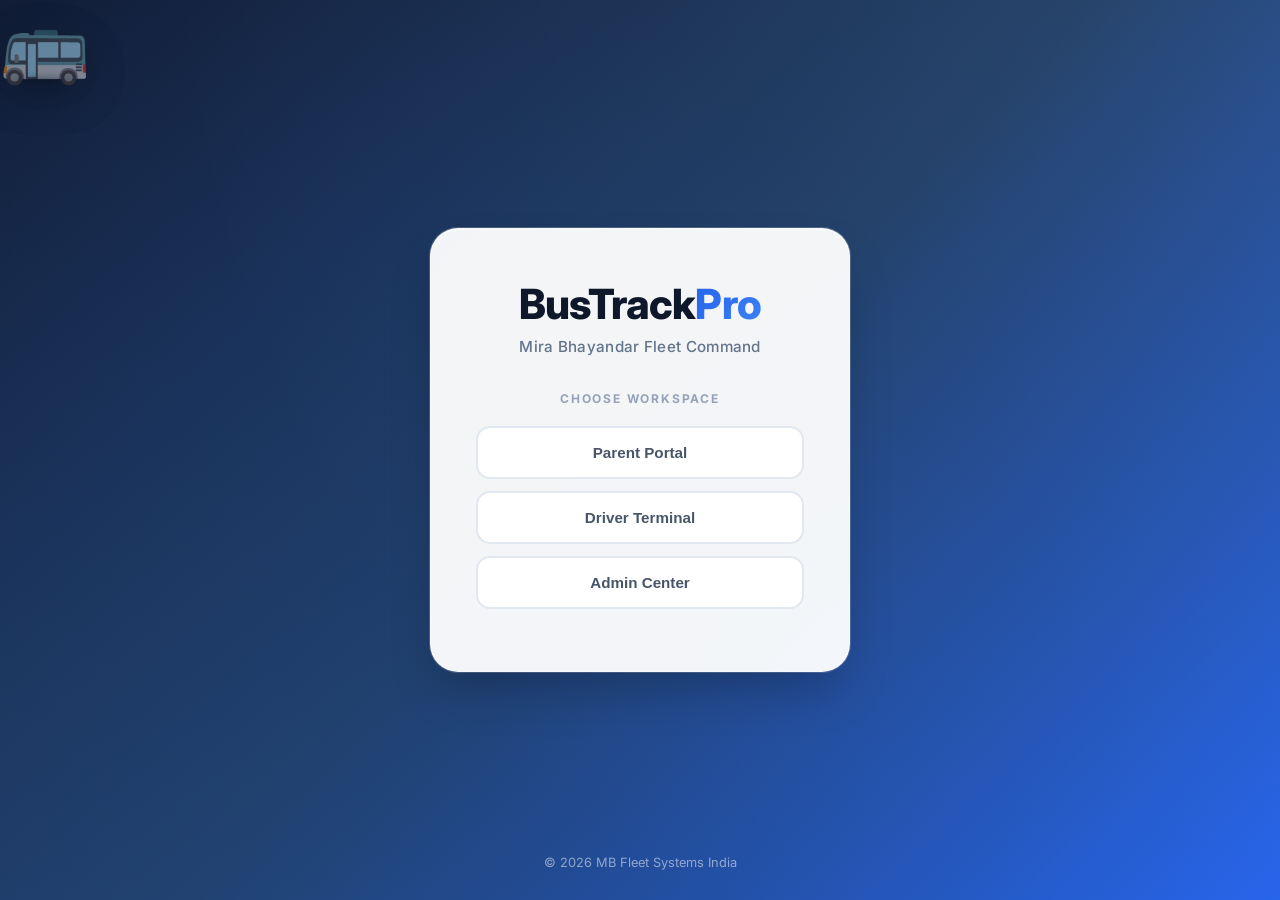
<file: index.html>
<!DOCTYPE html>
<html lang="en">
<head>
    <meta charset="UTF-8">
    <meta name="viewport" content="width=device-width, initial-scale=1.0, maximum-scale=1.0, user-scalable=no">
    <meta name="mobile-web-app-capable" content="yes">
    <meta name="apple-mobile-web-app-capable" content="yes">
    <meta name="apple-mobile-web-app-status-bar-style" content="black-translucent">
    <title>BusTrack MB Pro | Fleet Dashboard</title>
    <link href="https://fonts.googleapis.com/css2?family=Inter:wght@400;600;700;800&display=swap" rel="stylesheet">
    <link rel="stylesheet" type="text/css" href="https://api.tomtom.com/maps-sdk-for-web/cdn/6.x/6.25.0/maps/maps.css"/>
    <script src="https://api.tomtom.com/maps-sdk-for-web/cdn/6.x/6.25.0/maps/maps-web.min.js"></script>
    <script src="https://api.tomtom.com/maps-sdk-for-web/cdn/6.x/6.25.0/services/services-web.min.js"></script>
    <link rel="stylesheet" href="./style.css?v=101">
    <script src="./script.js?v=101" defer></script>
</head>
<body>
    <!-- Toast Notification -->
    <div id="toast" class="toast-ui" style="display:none;"></div>
    
    <!-- Custom Confirmation Modal -->
    <div id="confirm-modal" class="modal-overlay">
        <div class="modal-content">
            <div class="modal-icon">⚠️</div>
            <h3 class="modal-title">Confirm Reset</h3>
            <p class="modal-message" id="modal-message">Are you sure you want to reset this bus?</p>
            <div class="modal-actions">
                <button class="modal-btn modal-btn-cancel" onclick="closeConfirmModal()">Cancel</button>
                <button class="modal-btn modal-btn-confirm" onclick="executeReset()">Reset</button>
            </div>
        </div>
    </div>

    <div id="login-screen" class="login-page">
        <!-- Realistic Bus Animation - Behind Portal -->
        <div class="bus-track">
            <div class="school-bus">🚌</div>
            <div class="school-bus">🚌</div>
        </div>
        
        <div class="login-card-v3">
            <h1 class="brand-v3">BusTrack<span>Pro</span></h1>
            <p class="brand-sub-v3">Mira Bhayandar Fleet Command</p>
            
            <div id="role-badge" class="role-badge hidden">
            </div>
            
            <div id="role-selection-v3">
                <p class="section-tag">Choose Workspace</p>
                <div class="role-grid">
                    <button class="role-pills-v3" onclick="selectRole('parent')">Parent Portal</button>
                    <button class="role-pills-v3" onclick="selectRole('driver')">Driver Terminal</button>
                    <button class="role-pills-v3" onclick="selectRole('admin')">Admin Center</button>
                </div>
            </div>

            <div id="auth-form-v3" style="display:none;">
                <input type="text" id="username" class="modern-input-v3" placeholder="Enter ID" onkeyup="if(event.key==='Enter') processLogin()">
                <div class="password-container-v3">
                    <input type="password" id="password" class="modern-input-v3" placeholder="Password" onkeyup="if(event.key==='Enter') processLogin()">
                    <span id="password-toggle" class="password-toggle-v3" onclick="togglePasswordVisibility()">👁️</span>
                </div>
                <button class="btn-primary-v3" onclick="processLogin()">Secure Log In</button>
                <button class="btn-back-link" onclick="resetLogin()">Change Role</button>
            </div>
        </div>
        <div class="legal-foot">© 2026 MB Fleet Systems India</div>
    </div>

    <div id="app-container" style="display:none;">
        <nav class="pro-navbar">
            <div class="pro-brand">
                <div class="brand-icon">🚌</div>
                <div>
                    <div class="brand-name">BusTrack Pro</div>
                    <div class="brand-subtitle">Fleet Command Center</div>
                </div>
                <span id="role-label" class="badge-v3"></span>
            </div>
            <div class="nav-stats">
                <div class="stat-pill">
                    <span class="stat-value">6</span>
                    <span class="stat-label">Total Buses</span>
                </div>
                <div class="stat-pill active">
                    <span class="stat-value" id="active-buses-count">0</span>
                    <span class="stat-label">Active</span>
                </div>
            </div>
            <div class="nav-btn-group">
                <div id="sync-status" class="sync-status-indicator" style="display:none;">
                    <span class="sync-dot"></span>
                    <span class="sync-text">Sync Paused</span>
                </div>
                <button onclick="changeRole()" class="nav-btn-v3">🔄 Switch</button>
                <button onclick="logout()" class="nav-btn-v3 nav-btn-red">Logout</button>
            </div>
        </nav>

        <div class="dashboard-wrapper">
            <aside class="pro-sidebar">
                <div class="resize-handle" id="sidebar-resize"></div>
                <div class="sidebar-group">
                    <p class="sidebar-tag">FLEET LIST</p>
                    <div class="fleet-list">
                        <div class="fleet-item">
                            <div class="chip active" onclick="changeBus('bus01')">B-01</div>
                            <button class="btn-reset-bus" onclick="event.stopPropagation(); resetBus('bus01')" title="Reset Bus B-01">↺</button>
                        </div>
                        <div class="fleet-item">
                            <div class="chip" onclick="changeBus('bus02')">B-02</div>
                            <button class="btn-reset-bus" onclick="event.stopPropagation(); resetBus('bus02')" title="Reset Bus B-02">↺</button>
                        </div>
                        <div class="fleet-item">
                            <div class="chip" onclick="changeBus('bus03')">B-03</div>
                            <button class="btn-reset-bus" onclick="event.stopPropagation(); resetBus('bus03')" title="Reset Bus B-03">↺</button>
                        </div>
                        <div class="fleet-item">
                            <div class="chip" onclick="changeBus('bus04')">B-04</div>
                            <button class="btn-reset-bus" onclick="event.stopPropagation(); resetBus('bus04')" title="Reset Bus B-04">↺</button>
                        </div>
                        <div class="fleet-item">
                            <div class="chip" onclick="changeBus('bus05')">B-05</div>
                            <button class="btn-reset-bus" onclick="event.stopPropagation(); resetBus('bus05')" title="Reset Bus B-05">↺</button>
                        </div>
                        <div class="fleet-item">
                            <div class="chip" onclick="changeBus('bus06')">B-06</div>
                            <button class="btn-reset-bus" onclick="event.stopPropagation(); resetBus('bus06')" title="Reset Bus B-06">↺</button>
                        </div>
                    </div>
                </div>

                <hr class="sidebar-hr">

                <div id="driver-portal" class="sidebar-card-v3" style="display:none;">
                    <div class="card-header">
                        <p class="sidebar-tag">Trip Configuration</p>
                        <div class="status-indicator live">● LIVE</div>
                    </div>
                    
                    <div class="input-group">
                        <label class="input-label">Current Location</label>
                        <input type="text" id="search-src" class="side-input-v3" placeholder="Search location..." autocomplete="off" onchange="searchAndMove('current')">
                    </div>
                    
                    <!-- GPS Location Button -->
                    <button class="btn-gps-location" onclick="getUserLocation()" title="Use My Current Location">
                        <span class="gps-icon">📍</span>
                        <span class="gps-text">Use My Location</span>
                    </button>
                    
                    <div class="input-group">
                        <label class="input-label">Destination</label>
                        <input type="text" id="search-dest" class="side-input-v3" placeholder="Search destination..." autocomplete="off" onchange="searchAndMove('destination')">
                    </div>
                    
                    <div id="driver-eta-box" class="eta-hero-card" style="display:none;">
                        <div class="eta-label">Estimated Arrival</div>
                        <div class="eta-value">
                            <span id="d-eta-text">--</span>
                            <span class="eta-unit">mins</span>
                        </div>
                        <div class="eta-bus-id">Bus <span id="d-bus-id"></span></div>
                    </div>
                    
                    <button class="btn-publish-v3 btn-primary-gradient" onclick="publishTrip()">
                        <span class="btn-icon">🚀</span>
                        <span class="btn-text">PUBLISH TRACKING</span>
                    </button>
                </div>

                <div id="monitor-portal" style="display:none;">
                    <div class="glass-monitor-card">
                        <div class="monitor-header">
                            <div class="monitor-title">
                                <span class="monitor-icon">🚌</span>
                                <div>
                                    <div id="m-bus-id" class="m-title">VEHICLE: BUS 01</div>
                                    <div class="monitor-subtitle">Live Tracking Active</div>
                                </div>
                            </div>
                            <div class="status-badge live">● LIVE</div>
                        </div>
                        
                        <div class="route-info">
                            <div class="route-point from">
                                <div class="point-marker blue"></div>
                                <div class="point-details">
                                    <div class="point-label">From</div>
                                    <div id="m-from" class="point-value">--</div>
                                </div>
                            </div>
                            <div class="route-line"></div>
                            <div class="route-point to">
                                <div class="point-marker red"></div>
                                <div class="point-details">
                                    <div class="point-label">To</div>
                                    <div id="m-to" class="point-value">--</div>
                                </div>
                            </div>
                        </div>
                        
                        <div class="eta-section">
                            <div class="eta-display">
                                <span id="m-eta">--</span>
                                <small>minutes remaining</small>
                            </div>
                            <div class="eta-progress">
                                <div class="progress-bar">
                                    <div id="m-progress" class="progress-fill" style="width: 0%"></div>
                                    <span id="m-bus-icon" class="bus-icon-animated">🚌</span>
                                </div>
                            </div>
                        </div>
                    </div>
                </div>
            </aside>

            <main class="pro-map-view">
                <div class="map-overlay-controls">
                    <button class="map-control-btn" onclick="mapZoomIn()" title="Zoom In">+</button>
                    <button class="map-control-btn" onclick="mapZoomOut()" title="Zoom Out">-</button>
                    <button class="map-control-btn" onclick="mapFitAll()" title="Fit Route">⊡</button>
                </div>
                <div id="map"></div>
                <div class="map-legend">
                    <div class="legend-item">
                        <div class="legend-dot blue"></div>
                        <span>Start Point</span>
                    </div>
                    <div class="legend-item">
                        <div class="legend-dot red"></div>
                        <span>Destination</span>
                    </div>
                    <div class="legend-item">
                        <div class="legend-line"></div>
                        <span>Route Path</span>
                    </div>
                </div>
            </main>
        </div>
    </div>

    <!-- Custom Alert -->
    <div id="custom-alert" class="custom-alert hidden">
        <div class="custom-alert-box">
            <div class="alert-header">
                BusTrack Pro
            </div>
            <div id="custom-alert-message" class="alert-message">
            </div>
            <button class="alert-btn" onclick="closeCustomAlert()">
                OK
            </button>
        </div>
    </div>
</body>
</html>
</file>
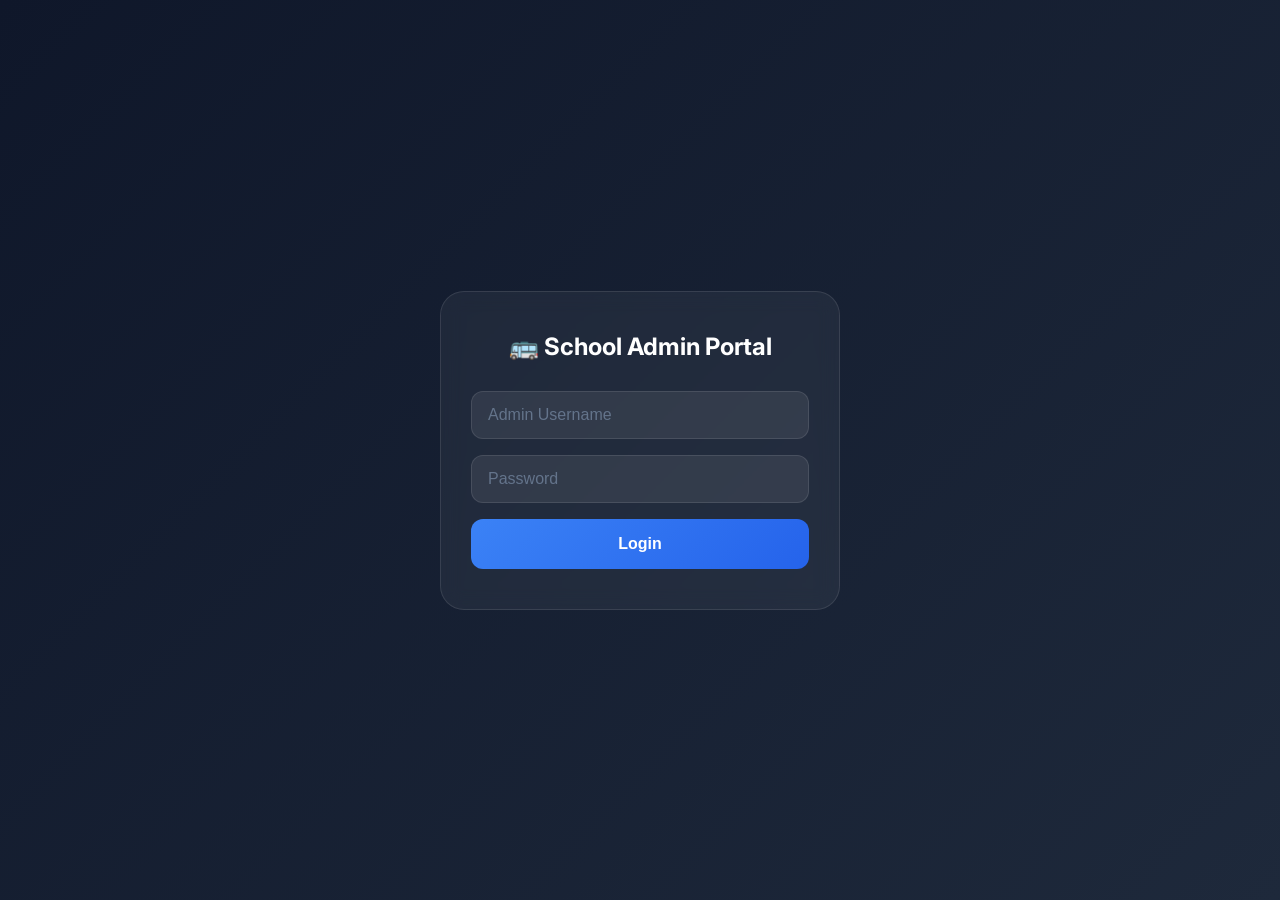
<file: admin.html>
<!DOCTYPE html>
<html lang="en">
<head>
    <meta charset="UTF-8">
    <meta name="viewport" content="width=device-width, initial-scale=1.0">
    <title>Admin Portal - BusTrack MB</title>
    <link href="https://fonts.googleapis.com/css2?family=Inter:wght@400;600;700;800&display=swap" rel="stylesheet">
    <link rel="stylesheet" href="style.css">
    <style>
        .admin-login-container {
            min-height: 100vh;
            display: flex;
            align-items: center;
            justify-content: center;
            background: linear-gradient(135deg, #0f172a 0%, #1e293b 100%);
        }
        
        .admin-login-card {
            background: rgba(255, 255, 255, 0.05);
            backdrop-filter: blur(10px);
            border: 1px solid rgba(255, 255, 255, 0.1);
            border-radius: 24px;
            padding: 40px 30px;
            width: 100%;
            max-width: 400px;
        }
        
        .admin-login-card h2 {
            color: white;
            text-align: center;
            margin-bottom: 30px;
        }
        
        .admin-input {
            width: 100%;
            padding: 14px 16px;
            background: rgba(255, 255, 255, 0.08);
            border: 1px solid rgba(255, 255, 255, 0.1);
            border-radius: 12px;
            color: white;
            font-size: 16px;
            margin-bottom: 16px;
            box-sizing: border-box;
        }
        
        .admin-input::placeholder {
            color: #64748b;
        }
        
        .admin-btn {
            width: 100%;
            padding: 16px;
            background: linear-gradient(135deg, #3b82f6 0%, #2563eb 100%);
            border: none;
            border-radius: 12px;
            color: white;
            font-size: 16px;
            font-weight: 700;
            cursor: pointer;
            transition: all 0.3s;
        }
        
        .admin-btn:hover {
            transform: translateY(-2px);
            box-shadow: 0 10px 25px rgba(59, 130, 246, 0.4);
        }
        
        .admin-dashboard {
            display: none;
            padding: 20px;
            background: #f1f5f9;
            min-height: 100vh;
        }
        
        .admin-header {
            background: linear-gradient(135deg, #3b82f6 0%, #2563eb 100%);
            color: white;
            padding: 20px;
            border-radius: 16px;
            margin-bottom: 20px;
        }
        
        .fleet-table {
            width: 100%;
            background: white;
            border-radius: 16px;
            overflow: hidden;
            box-shadow: 0 4px 20px rgba(0,0,0,0.1);
        }
        
        .fleet-table table {
            width: 100%;
            border-collapse: collapse;
        }
        
        .fleet-table th {
            background: #f8fafc;
            padding: 16px;
            text-align: left;
            font-weight: 700;
            color: #0f172a;
        }
        
        .fleet-table td {
            padding: 16px;
            border-top: 1px solid #e2e8f0;
        }
        
        .status-active {
            color: #10b981;
            font-weight: 700;
        }
        
        .status-inactive {
            color: #ef4444;
            font-weight: 700;
        }
    </style>
</head>
<body>
    <!-- Login Screen -->
    <div class="admin-login-container" id="admin-login">
        <div class="admin-login-card">
            <h2>🚌 School Admin Portal</h2>
            <input type="text" id="aUser" class="admin-input" placeholder="Admin Username">
            <input type="password" id="aPass" class="admin-input" placeholder="Password" onkeypress="if(event.key==='Enter') adminLogin()">
            <button class="admin-btn" onclick="adminLogin()">Login</button>
        </div>
    </div>

    <!-- Dashboard -->
    <div class="admin-dashboard" id="admin-panel">
        <div class="admin-header">
            <h2>🎯 Fleet Management Dashboard</h2>
            <p>Monitor all buses in real-time</p>
        </div>
        
        <div class="fleet-table">
            <table>
                <thead>
                    <tr>
                        <th>Bus ID</th>
                        <th>Driver</th>
                        <th>Status</th>
                        <th>Route</th>
                        <th>ETA</th>
                    </tr>
                </thead>
                <tbody id="fleet-status">
                    <tr>
                        <td><strong>B-01</strong></td>
                        <td>John Smith</td>
                        <td><span class="status-active">● Active</span></td>
                        <td>Route A</td>
                        <td>12 mins</td>
                    </tr>
                    <tr>
                        <td><strong>B-02</strong></td>
                        <td>Sarah Johnson</td>
                        <td><span class="status-active">● Active</span></td>
                        <td>Route B</td>
                        <td>8 mins</td>
                    </tr>
                    <tr>
                        <td><strong>B-03</strong></td>
                        <td>Mike Davis</td>
                        <td><span class="status-inactive">● Inactive</span></td>
                        <td>Route C</td>
                        <td>--</td>
                    </tr>
                </tbody>
            </table>
        </div>
    </div>

    <script>
        function adminLogin() {
            const username = document.getElementById('aUser').value;
            const password = document.getElementById('aPass').value;
            
            if (username === "admin" && password === "schooladmin789") {
                document.getElementById('admin-login').style.display = "none";
                document.getElementById('admin-panel').style.display = "block";
            } else {
                alert("Access Denied: Invalid Credentials");
            }
        }
    </script>
    <!-- Load shared script -->
    <script src="script.js"></script>
</body>
</html>
</file>
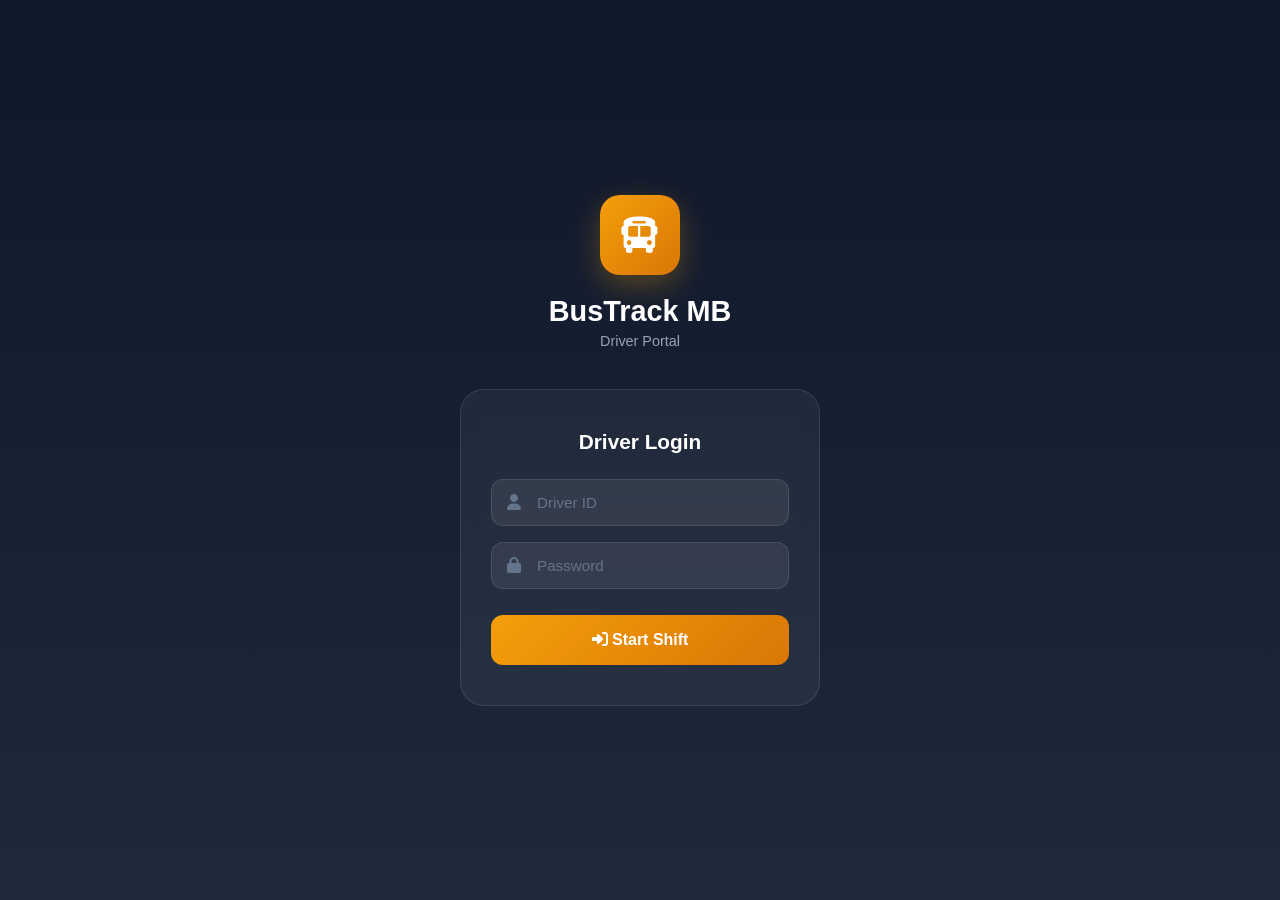
<file: driver.html>
<!DOCTYPE html>
<html lang="en">
<head>
    <meta charset="UTF-8">
    <meta name="viewport" content="width=device-width, initial-scale=1.0">
    <title>Driver Portal - BusTrack MB</title>
    <link rel="stylesheet" href="style.css">
    <link rel="stylesheet" href="https://cdnjs.cloudflare.com/ajax/libs/font-awesome/6.4.0/css/all.min.css">
    <style>
        /* Driver-specific styles */
        .driver-body {
            background: linear-gradient(180deg, #0f172a 0%, #1e293b 100%);
            min-height: 100vh;
            font-family: 'Inter', sans-serif;
        }

        /* Login Screen */
        .driver-login-container {
            min-height: 100vh;
            display: flex;
            flex-direction: column;
            align-items: center;
            justify-content: center;
            padding: 20px;
        }

        .driver-brand {
            text-align: center;
            margin-bottom: 40px;
        }

        .driver-brand-icon {
            width: 80px;
            height: 80px;
            background: linear-gradient(135deg, #f59e0b 0%, #d97706 100%);
            border-radius: 20px;
            display: flex;
            align-items: center;
            justify-content: center;
            margin: 0 auto 20px;
            box-shadow: 0 10px 30px rgba(245, 158, 11, 0.3);
        }

        .driver-brand-icon i {
            font-size: 36px;
            color: white;
        }

        .driver-brand h1 {
            color: white;
            font-size: 1.8rem;
            font-weight: 800;
            margin: 0;
        }

        .driver-brand p {
            color: #94a3b8;
            font-size: 0.9rem;
            margin-top: 5px;
        }

        .driver-login-card {
            background: rgba(255, 255, 255, 0.05);
            backdrop-filter: blur(10px);
            border: 1px solid rgba(255, 255, 255, 0.1);
            border-radius: 24px;
            padding: 40px 30px;
            width: 100%;
            max-width: 360px;
        }

        .driver-login-card h2 {
            color: white;
            font-size: 1.3rem;
            margin-bottom: 25px;
            text-align: center;
        }

        .driver-input-group {
            position: relative;
            margin-bottom: 16px;
        }

        .driver-input-group i {
            position: absolute;
            left: 16px;
            top: 50%;
            transform: translateY(-50%);
            color: #64748b;
            font-size: 1rem;
        }

        .driver-input {
            width: 100%;
            padding: 14px 14px 14px 45px;
            background: rgba(255, 255, 255, 0.08);
            border: 1px solid rgba(255, 255, 255, 0.1);
            border-radius: 12px;
            color: white;
            font-size: 0.95rem;
            box-sizing: border-box;
            transition: all 0.3s;
        }

        .driver-input::placeholder {
            color: #64748b;
        }

        .driver-input:focus {
            outline: none;
            border-color: #f59e0b;
            background: rgba(255, 255, 255, 0.12);
        }

        .driver-btn {
            width: 100%;
            padding: 16px;
            background: linear-gradient(135deg, #f59e0b 0%, #d97706 100%);
            border: none;
            border-radius: 12px;
            color: white;
            font-size: 1rem;
            font-weight: 700;
            cursor: pointer;
            transition: all 0.3s;
            margin-top: 10px;
        }

        .driver-btn:hover {
            transform: translateY(-2px);
            box-shadow: 0 10px 25px rgba(245, 158, 11, 0.4);
        }

        /* Dashboard */
        .driver-dashboard {
            display: none;
            min-height: 100vh;
        }

        .driver-header {
            background: linear-gradient(135deg, #f59e0b 0%, #d97706 100%);
            padding: 20px;
            position: sticky;
            top: 0;
            z-index: 100;
        }

        .driver-header-top {
            display: flex;
            justify-content: space-between;
            align-items: center;
            margin-bottom: 15px;
        }

        .driver-info {
            display: flex;
            align-items: center;
            gap: 12px;
        }

        .driver-avatar {
            width: 45px;
            height: 45px;
            background: white;
            border-radius: 50%;
            display: flex;
            align-items: center;
            justify-content: center;
        }

        .driver-avatar i {
            font-size: 1.3rem;
            color: #d97706;
        }

        .driver-name {
            color: white;
        }

        .driver-name h3 {
            margin: 0;
            font-size: 1rem;
            font-weight: 700;
        }

        .driver-name span {
            font-size: 0.8rem;
            opacity: 0.9;
        }

        .driver-logout {
            background: rgba(255, 255, 255, 0.2);
            border: none;
            color: white;
            width: 40px;
            height: 40px;
            border-radius: 10px;
            cursor: pointer;
            transition: all 0.3s;
        }

        .driver-logout:hover {
            background: rgba(255, 255, 255, 0.3);
        }

        .bus-info-bar {
            background: rgba(0, 0, 0, 0.2);
            border-radius: 12px;
            padding: 12px 16px;
            display: flex;
            justify-content: space-between;
            align-items: center;
        }

        .bus-info-item {
            display: flex;
            align-items: center;
            gap: 8px;
            color: white;
        }

        .bus-info-item i {
            font-size: 1rem;
        }

        .bus-info-item span {
            font-size: 0.9rem;
            font-weight: 600;
        }

        .status-badge {
            background: #10b981;
            color: white;
            padding: 4px 12px;
            border-radius: 20px;
            font-size: 0.75rem;
            font-weight: 700;
        }

        .status-badge.offline {
            background: #ef4444;
        }

        /* Main Content */
        .driver-content {
            padding: 20px;
        }

        /* Route Card */
        .route-card {
            background: rgba(255, 255, 255, 0.05);
            border: 1px solid rgba(255, 255, 255, 0.1);
            border-radius: 20px;
            padding: 20px;
            margin-bottom: 20px;
        }

        .route-header {
            display: flex;
            justify-content: space-between;
            align-items: center;
            margin-bottom: 15px;
        }

        .route-header h3 {
            color: white;
            margin: 0;
            font-size: 1rem;
            display: flex;
            align-items: center;
            gap: 8px;
        }

        .route-header h3 i {
            color: #f59e0b;
        }

        .route-progress {
            color: #94a3b8;
            font-size: 0.85rem;
        }

        .route-stops {
            display: flex;
            flex-direction: column;
            gap: 0;
        }

        .stop-item {
            display: flex;
            align-items: flex-start;
            gap: 12px;
            padding: 12px 0;
            border-bottom: 1px solid rgba(255, 255, 255, 0.05);
        }

        .stop-item:last-child {
            border-bottom: none;
        }

        .stop-marker {
            width: 24px;
            height: 24px;
            border-radius: 50%;
            display: flex;
            align-items: center;
            justify-content: center;
            flex-shrink: 0;
            margin-top: 2px;
        }

        .stop-marker.completed {
            background: #10b981;
            color: white;
            font-size: 0.7rem;
        }

        .stop-marker.current {
            background: #f59e0b;
            color: white;
            animation: pulse 2s infinite;
        }

        .stop-marker.pending {
            background: rgba(255, 255, 255, 0.1);
            border: 2px solid #475569;
        }

        @keyframes pulse {
            0%, 100% { box-shadow: 0 0 0 0 rgba(245, 158, 11, 0.4); }
            50% { box-shadow: 0 0 0 10px rgba(245, 158, 11, 0); }
        }

        .stop-details {
            flex: 1;
        }

        .stop-name {
            color: white;
            font-weight: 600;
            font-size: 0.95rem;
        }

        .stop-time {
            color: #64748b;
            font-size: 0.8rem;
            margin-top: 2px;
        }

        .stop-item.current .stop-name {
            color: #f59e0b;
        }

        /* Action Buttons */
        .action-grid {
            display: grid;
            grid-template-columns: repeat(2, 1fr);
            gap: 12px;
            margin-bottom: 20px;
        }

        .action-btn {
            background: rgba(255, 255, 255, 0.05);
            border: 1px solid rgba(255, 255, 255, 0.1);
            border-radius: 16px;
            padding: 20px;
            text-align: center;
            cursor: pointer;
            transition: all 0.3s;
        }

        .action-btn:hover {
            background: rgba(255, 255, 255, 0.1);
            transform: translateY(-2px);
        }

        .action-btn i {
            font-size: 1.5rem;
            margin-bottom: 8px;
            display: block;
        }

        .action-btn span {
            color: white;
            font-size: 0.85rem;
            font-weight: 600;
        }

        .action-btn.primary {
            background: linear-gradient(135deg, #10b981 0%, #059669 100%);
            border: none;
        }

        .action-btn.primary:hover {
            box-shadow: 0 10px 25px rgba(16, 185, 129, 0.3);
        }

        .action-btn.danger {
            background: linear-gradient(135deg, #ef4444 0%, #dc2626 100%);
            border: none;
        }

        .action-btn.danger:hover {
            box-shadow: 0 10px 25px rgba(239, 68, 68, 0.3);
        }

        /* Stats Card */
        .stats-card {
            background: rgba(255, 255, 255, 0.05);
            border: 1px solid rgba(255, 255, 255, 0.1);
            border-radius: 20px;
            padding: 20px;
        }

        .stats-header {
            color: #94a3b8;
            font-size: 0.8rem;
            font-weight: 700;
            text-transform: uppercase;
            letter-spacing: 1px;
            margin-bottom: 15px;
        }

        .stats-grid {
            display: grid;
            grid-template-columns: repeat(3, 1fr);
            gap: 15px;
        }

        .stat-item {
            text-align: center;
        }

        .stat-value {
            color: white;
            font-size: 1.5rem;
            font-weight: 800;
        }

        .stat-label {
            color: #64748b;
            font-size: 0.75rem;
            margin-top: 4px;
        }

        /* Toggle Switch */
        .toggle-container {
            display: flex;
            align-items: center;
            justify-content: space-between;
            background: rgba(255, 255, 255, 0.05);
            border: 1px solid rgba(255, 255, 255, 0.1);
            border-radius: 16px;
            padding: 16px 20px;
            margin-bottom: 20px;
        }

        .toggle-label {
            color: white;
            font-weight: 600;
            display: flex;
            align-items: center;
            gap: 10px;
        }

        .toggle-label i {
            color: #f59e0b;
        }

        .toggle-switch {
            position: relative;
            width: 50px;
            height: 26px;
        }

        .toggle-switch input {
            opacity: 0;
            width: 0;
            height: 0;
        }

        .toggle-slider {
            position: absolute;
            cursor: pointer;
            top: 0;
            left: 0;
            right: 0;
            bottom: 0;
            background: #475569;
            transition: 0.3s;
            border-radius: 26px;
        }

        .toggle-slider:before {
            position: absolute;
            content: "";
            height: 20px;
            width: 20px;
            left: 3px;
            bottom: 3px;
            background: white;
            transition: 0.3s;
            border-radius: 50%;
        }

        input:checked + .toggle-slider {
            background: #10b981;
        }

        input:checked + .toggle-slider:before {
            transform: translateX(24px);
        }
    </style>
</head>
<body class="driver-body">
    <!-- Login Screen -->
    <div class="driver-login-container" id="driver-login">
        <div class="driver-brand">
            <div class="driver-brand-icon">
                <i class="fas fa-bus"></i>
            </div>
            <h1>BusTrack MB</h1>
            <p>Driver Portal</p>
        </div>

        <div class="driver-login-card">
            <h2>Driver Login</h2>
            <div class="driver-input-group">
                <i class="fas fa-user"></i>
                <input type="text" class="driver-input" id="dUser" placeholder="Driver ID">
            </div>
            <div class="driver-input-group">
                <i class="fas fa-lock"></i>
                <input type="password" class="driver-input" id="dPass" placeholder="Password">
            </div>
            <button class="driver-btn" onclick="driverLogin()">
                <i class="fas fa-sign-in-alt"></i> Start Shift
            </button>
        </div>
    </div>

    <!-- Dashboard -->
    <div class="driver-dashboard" id="driver-dashboard">
        <header class="driver-header">
            <div class="driver-header-top">
                <div class="driver-info">
                    <div class="driver-avatar">
                        <i class="fas fa-user"></i>
                    </div>
                    <div class="driver-name">
                        <h3>John Smith</h3>
                        <span>Driver ID: DRV-001</span>
                    </div>
                </div>
                <button class="driver-logout" onclick="driverLogout()">
                    <i class="fas fa-sign-out-alt"></i>
                </button>
            </div>
            <div class="bus-info-bar">
                <div class="bus-info-item">
                    <i class="fas fa-bus"></i>
                    <span>Bus MB-01</span>
                </div>
                <div class="bus-info-item">
                    <i class="fas fa-route"></i>
                    <span>Route A</span>
                </div>
                <span class="status-badge" id="online-status">Online</span>
            </div>
        </header>

        <main class="driver-content">
            <!-- Online Toggle -->
            <div class="toggle-container">
                <div class="toggle-label">
                    <i class="fas fa-satellite-dish"></i>
                    GPS Tracking
                </div>
                <label class="toggle-switch">
                    <input type="checkbox" checked onchange="toggleGPS(this)">
                    <span class="toggle-slider"></span>
                </label>
            </div>

            <!-- Quick Actions -->
            <div class="action-grid">
                <div class="action-btn primary" onclick="markArrival()">
                    <i class="fas fa-check-circle"></i>
                    <span>Mark Arrival</span>
                </div>
                <div class="action-btn" onclick="sendAlert()">
                    <i class="fas fa-exclamation-triangle"></i>
                    <span>Send Alert</span>
                </div>
                <div class="action-btn" onclick="viewMap()">
                    <i class="fas fa-map-marked-alt"></i>
                    <span>View Map</span>
                </div>
                <div class="action-btn danger" onclick="emergency()">
                    <i class="fas fa-phone-alt"></i>
                    <span>Emergency</span>
                </div>
            </div>

            <!-- Route Progress -->
            <div class="route-card">
                <div class="route-header">
                    <h3><i class="fas fa-map-marker-alt"></i> Today's Route</h3>
                    <span class="route-progress">3 of 8 stops</span>
                </div>
                <div class="route-stops">
                    <div class="stop-item">
                        <div class="stop-marker completed">
                            <i class="fas fa-check"></i>
                        </div>
                        <div class="stop-details">
                            <div class="stop-name">School Main Gate</div>
                            <div class="stop-time">7:00 AM - Departed</div>
                        </div>
                    </div>
                    <div class="stop-item">
                        <div class="stop-marker completed">
                            <i class="fas fa-check"></i>
                        </div>
                        <div class="stop-details">
                            <div class="stop-name">Oak Street</div>
                            <div class="stop-time">7:15 AM - Completed</div>
                        </div>
                    </div>
                    <div class="stop-item current">
                        <div class="stop-marker current">
                            <i class="fas fa-bus"></i>
                        </div>
                        <div class="stop-details">
                            <div class="stop-name">Maple Avenue</div>
                            <div class="stop-time">Arriving soon...</div>
                        </div>
                    </div>
                    <div class="stop-item">
                        <div class="stop-marker pending"></div>
                        <div class="stop-details">
                            <div class="stop-name">Pine Road</div>
                            <div class="stop-time">Est. 7:35 AM</div>
                        </div>
                    </div>
                    <div class="stop-item">
                        <div class="stop-marker pending"></div>
                        <div class="stop-details">
                            <div class="stop-name">Cedar Lane</div>
                            <div class="stop-time">Est. 7:45 AM</div>
                        </div>
                    </div>
                </div>
            </div>

            <!-- Stats -->
            <div class="stats-card">
                <div class="stats-header">Shift Statistics</div>
                <div class="stats-grid">
                    <div class="stat-item">
                        <div class="stat-value">12</div>
                        <div class="stat-label">Students</div>
                    </div>
                    <div class="stat-item">
                        <div class="stat-value">8</div>
                        <div class="stat-label">Stops</div>
                    </div>
                    <div class="stat-item">
                        <div class="stat-value">45m</div>
                        <div class="stat-label">Duration</div>
                    </div>
                </div>
            </div>
        </main>
    </div>

    <script>
        function driverLogin() {
            const user = document.getElementById('dUser').value;
            const pass = document.getElementById('dPass').value;
            
            if (user === "driver" && pass === "driver123") {
                document.getElementById('driver-login').style.display = 'none';
                document.getElementById('driver-dashboard').style.display = 'block';
            } else {
                alert("Invalid credentials. Try driver / driver123");
            }
        }

        function driverLogout() {
            if (confirm("End your shift and logout?")) {
                document.getElementById('driver-dashboard').style.display = 'none';
                document.getElementById('driver-login').style.display = 'flex';
                document.getElementById('dUser').value = '';
                document.getElementById('dPass').value = '';
            }
        }

        function toggleGPS(checkbox) {
            const status = document.getElementById('online-status');
            if (checkbox.checked) {
                status.textContent = 'Online';
                status.classList.remove('offline');
            } else {
                status.textContent = 'Offline';
                status.classList.add('offline');
            }
        }

        function markArrival() {
            alert("Arrival marked! Parents have been notified.");
        }

        function sendAlert() {
            const reason = prompt("Enter alert reason (delay/traffic/etc):");
            if (reason) {
                alert("Alert sent to admin: " + reason);
            }
        }

        function viewMap() {
            window.open('test_map.html', '_blank');
        }

        function emergency() {
            if (confirm("Call Emergency Hotline?")) {
                alert("Connecting to emergency services...");
            }
        }
    </script>
    <!-- Load shared script -->
    <script src="script.js"></script>
</body>
</html>
</file>
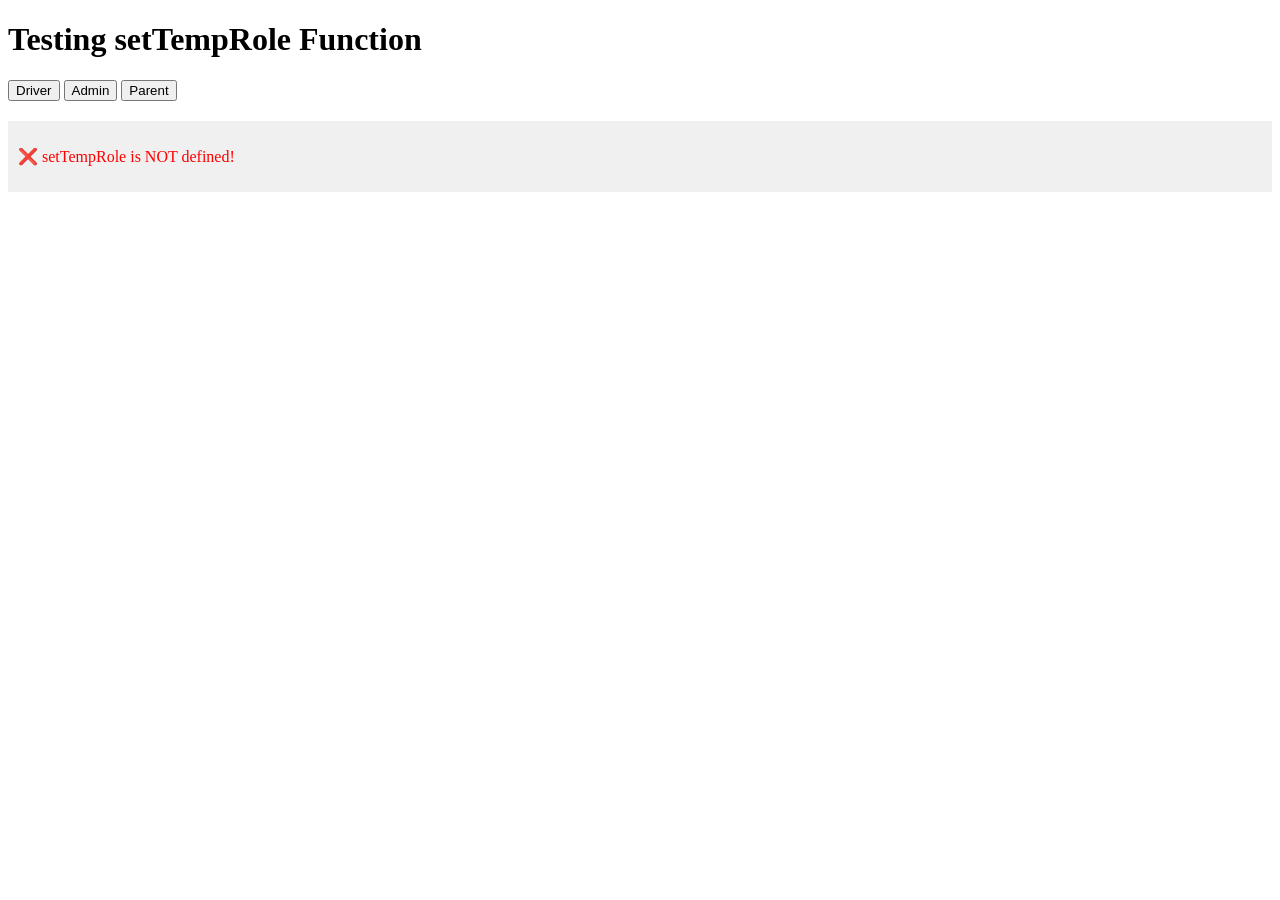
<file: test_functions.html>
<!DOCTYPE html>
<html lang="en">
<head>
    <meta charset="UTF-8">
    <meta name="viewport" content="width=device-width, initial-scale=1.0">
    <title>Test - setTempRole Function</title>
</head>
<body>
    <h1>Testing setTempRole Function</h1>
    <button onclick="setTempRole('driver')">Driver</button>
    <button onclick="setTempRole('admin')">Admin</button>
    <button onclick="setTempRole('parent')">Parent</button>
    
    <div id="output" style="margin-top: 20px; padding: 10px; background: #f0f0f0;"></div>
    
    <script src="script.js"></script>
    <script>
        // Test if function exists
        window.onload = function() {
            const output = document.getElementById('output');
            if (typeof setTempRole === 'function') {
                output.innerHTML = '<p style="color: green;">✅ setTempRole is defined!</p>';
                console.log('✅ setTempRole:', typeof setTempRole);
            } else {
                output.innerHTML = '<p style="color: red;">❌ setTempRole is NOT defined!</p>';
                console.error('❌ setTempRole not found');
            }
        };
    </script>
</body>
</html>
</file>
<file: style.css>
/* ============================================
   BUSTRACK PRO - ENTERPRISE UI
   Modern Glassmorphism Design
   ============================================ */

/* CSS VARIABLES & THEME SYSTEM */
:root {
  /* Admin Theme (Dark Blue + Pastel) */
  --admin-bg-primary: #0f172a;
  --admin-bg-secondary: #1e293b;
  --admin-accent: #3b82f6;
  --admin-gradient: linear-gradient(135deg, #0f172a 0%, #1e3a5f 50%, #2563eb 100%);
  
  /* Driver Theme (Blue Minimal) */
  --driver-bg-primary: #0ea5e9;
  --driver-bg-secondary: #0284c7;
  --driver-accent: #38bdf8;
  --driver-gradient: linear-gradient(135deg, #0ea5e9 0%, #0284c7 100%);
  
  /* Parent Theme (Soft Pink/Yellow) */
  --parent-bg-primary: #fef3c7;
  --parent-bg-secondary: #fde68a;
  --parent-accent: #f59e0b;
  --parent-gradient: linear-gradient(135deg, #fef3c7 0%, #fde68a 50%, #fbbf24 100%);
  
  /* Shared Design Tokens */
  --glass-bg: rgba(255, 255, 255, 0.03);
  --glass-border: rgba(255, 255, 255, 0.08);
  --shadow-sm: 0 4px 6px -1px rgba(0, 0, 0, 0.1), 0 2px 4px -1px rgba(0, 0, 0, 0.06);
  --shadow-md: 0 10px 15px -3px rgba(0, 0, 0, 0.1), 0 4px 6px -2px rgba(0, 0, 0, 0.05);
  --shadow-lg: 0 20px 25px -5px rgba(0, 0, 0, 0.15), 0 10px 10px -5px rgba(0, 0, 0, 0.04);
  --shadow-xl: 0 25px 50px -12px rgba(0, 0, 0, 0.35);
  --radius-xl: 28px;
  --radius-lg: 20px;
  --radius-md: 14px;
  --transition: all 0.35s cubic-bezier(0.4, 0, 0.2, 1);
}

/* GLOBAL SETTINGS */
* {
    margin: 0;
    padding: 0;
    box-sizing: border-box;
}

body, html { 
    margin: 0; 
    padding: 0; 
    height: 100%; 
    font-family: 'Inter', -apple-system, BlinkMacSystemFont, 'Segoe UI', sans-serif; 
    background: #0f172a;
    overflow: hidden;
    -webkit-text-size-adjust: 100%;
}

/* Prevent horizontal overflow */
body {
    overflow-x: hidden;
    max-width: 100vw;
}

/* ============================================
   LOGIN PAGE - PREMIUM GLASSMORPHISM
   ============================================ */
.login-page { 
    height: 100vh;
    background: linear-gradient(135deg, #0f172a 0%, #1e3a5f 50%, #2563eb 100%);
    display: flex; 
    flex-direction: column; 
    align-items: center; 
    justify-content: center; 
    position: relative; 
    overflow: hidden;
}

/* Animated Background Pattern */
.login-page::before {
    content: '';
    position: absolute;
    top: -50%;
    left: -50%;
    width: 200%;
    height: 200%;
    background: 
        radial-gradient(circle at 20% 80%, rgba(59, 130, 246, 0.15) 0%, transparent 50%),
        radial-gradient(circle at 80% 20%, rgba(147, 197, 253, 0.1) 0%, transparent 50%),
        radial-gradient(circle at 40% 40%, rgba(37, 99, 235, 0.08) 0%, transparent 40%);
    animation: backgroundPulse 20s ease-in-out infinite;
}

@keyframes backgroundPulse {
    0%, 100% { transform: translate(0, 0) scale(1); }
    33% { transform: translate(-2%, 2%) scale(1.02); }
    66% { transform: translate(2%, -2%) scale(0.98); }
}

/* REALISTIC BUS ANIMATION */
.bus-track {
    position: absolute;
    top: 0;
    left: 0;
    width: 100%;
    height: 100%;
    z-index: 1;
    pointer-events: none;
    overflow: hidden;
}

/* School Bus - Realistic road travel animation */
.school-bus {
    position: absolute;
    font-size: 4.5rem;
    filter: drop-shadow(0 12px 24px rgba(0,0,0,0.5));
    animation: realisticBus 20s linear infinite;
    opacity: 0.3;
    transform-origin: center center;
}

/* Ground shadow for realism */
.school-bus::after {
    content: '';
    position: absolute;
    bottom: 2px;
    left: 50%;
    transform: translateX(-50%);
    width: 70px;
    height: 12px;
    background: radial-gradient(ellipse, rgba(0,0,0,0.3), transparent);
    border-radius: 50%;
    filter: blur(2px);
}

/* Subtle vibration effect for engine running */
@keyframes engineVibration {
    0%, 100% { transform: translateY(0) translateX(0); }
    25% { transform: translateY(-0.5px) translateX(0.3px); }
    50% { transform: translateY(0.3px) translateX(-0.3px); }
    75% { transform: translateY(-0.3px) translateX(0.5px); }
}

/* Realistic continuous road travel */
@keyframes realisticBus {
    0% {
        transform: translate(-120px, 76vh) rotate(0deg);
        animation: engineVibration 0.1s ease-in-out infinite;
        opacity: 0;
    }
    4% {
        opacity: 0.3;
    }
    25% {
        transform: translate(28vw, 74vh) rotate(0.5deg);
    }
    50% {
        transform: translate(58vw, 72vh) rotate(-0.5deg);
    }
    75% {
        transform: translate(88vw, 70vh) rotate(0.5deg);
    }
    95% {
        transform: translate(102vw, 68vh) rotate(0deg);
        opacity: 0.3;
    }
    100% {
        transform: translate(calc(100vw + 120px), 66vh) rotate(0deg);
        opacity: 0;
    }
}

/* Second bus - offset for continuous flow */
.school-bus:nth-child(3) {
    animation-delay: 10s;
    font-size: 3.5rem;
    opacity: 0.2;
}

/* Glassmorphism Login Card */
.login-card-v3 { 
    background: rgba(255, 255, 255, 0.95);
    backdrop-filter: blur(20px);
    -webkit-backdrop-filter: blur(20px);
    padding: 50px 45px;
    border-radius: 28px;
    width: 420px;
    text-align: center;
    box-shadow: 
        0 25px 50px -12px rgba(0, 0, 0, 0.25),
        0 0 0 1px rgba(255, 255, 255, 0.2),
        inset 0 1px 0 rgba(255, 255, 255, 0.6);
    position: relative;
    z-index: 10;
    border: 1px solid rgba(255, 255, 255, 0.3);
}

/* Brand Styling */
.brand-v3 { 
    font-size: 2.6rem; 
    font-weight: 800; 
    color: #0f172a;
    margin-bottom: 8px;
    letter-spacing: -0.02em;
}

.brand-v3 span { 
    background: linear-gradient(135deg, #2563eb 0%, #3b82f6 100%);
    -webkit-background-clip: text;
    -webkit-text-fill-color: transparent;
    background-clip: text;
}

.brand-sub-v3 { 
    font-size: 0.95rem; 
    color: #64748b;
    margin-bottom: 35px;
    font-weight: 500;
    letter-spacing: 0.02em;
}

/* Section Tag */
.section-tag {
    font-size: 0.75rem;
    font-weight: 700;
    color: #94a3b8;
    text-transform: uppercase;
    letter-spacing: 0.15em;
    margin-bottom: 20px;
}

/* ============================================
   PREMIUM INPUTS & BUTTONS
   ============================================ */

/* Modern Inputs */
.modern-input-v3 { 
    width: 100%;
    padding: 16px 18px;
    border-radius: 14px;
    border: 2px solid #e2e8f0;
    background: #f8fafc;
    margin-bottom: 16px;
    font-size: 1rem;
    font-weight: 500;
    color: #0f172a;
    transition: all 0.3s cubic-bezier(0.4, 0, 0.2, 1);
    outline: none;
}

.modern-input-v3::placeholder {
    color: #94a3b8;
    font-weight: 400;
}

.modern-input-v3:hover {
    border-color: #cbd5e1;
    background: #ffffff;
}

.modern-input-v3:focus { 
    border-color: #3b82f6;
    background: #ffffff;
    box-shadow: 0 0 0 4px rgba(59, 130, 246, 0.15);
}

/* Password Toggle Styling */
.password-container-v3 {
    position: relative;
    width: 100%;
}

.password-toggle-v3 {
    position: absolute;
    right: 18px;
    top: 50%;
    transform: translateY(calc(-50% - 8px)); /* Offset for input margin-bottom */
    cursor: pointer;
    color: #94a3b8;
    font-size: 1.2rem;
    padding: 5px;
    transition: var(--transition);
    user-select: none;
    z-index: 5;
}

.password-toggle-v3:hover {
    color: #3b82f6;
    transform: translateY(calc(-50% - 8px)) scale(1.1);
}

/* Primary Button - Premium Blue */
.btn-primary-v3 { 
    width: 100%;
    padding: 16px 24px;
    background: linear-gradient(135deg, #2563eb 0%, #3b82f6 100%);
    color: white;
    border: none;
    border-radius: 14px;
    font-weight: 700;
    font-size: 1rem;
    cursor: pointer;
    transition: all 0.3s cubic-bezier(0.4, 0, 0.2, 1);
    box-shadow: 
        0 4px 6px -1px rgba(37, 99, 235, 0.2),
        0 2px 4px -1px rgba(37, 99, 235, 0.1),
        inset 0 1px 0 rgba(255, 255, 255, 0.2);
    position: relative;
    overflow: hidden;
}

.btn-primary-v3::before {
    content: '';
    position: absolute;
    top: 0;
    left: -100%;
    width: 100%;
    height: 100%;
    background: linear-gradient(90deg, transparent, rgba(255,255,255,0.2), transparent);
    transition: left 0.5s;
}

.btn-primary-v3:hover { 
    background: linear-gradient(135deg, #1d4ed8 0%, #2563eb 100%);
    transform: translateY(-2px);
    box-shadow: 
        0 10px 20px -5px rgba(37, 99, 235, 0.4),
        0 4px 6px -2px rgba(37, 99, 235, 0.2);
}

.btn-primary-v3:hover::before {
    left: 100%;
}

.btn-primary-v3:active {
    transform: translateY(0);
}

/* Role Selection Pills */
.role-pills-v3 { 
    width: 100%;
    padding: 16px 20px;
    border: 2px solid #e2e8f0;
    border-radius: 14px;
    background: #ffffff;
    font-weight: 600;
    font-size: 0.95rem;
    color: #475569;
    cursor: pointer;
    margin-bottom: 12px;
    transition: all 0.3s cubic-bezier(0.4, 0, 0.2, 1);
    position: relative;
    overflow: hidden;
}

.role-pills-v3::before {
    content: '';
    position: absolute;
    top: 0;
    left: 0;
    width: 4px;
    height: 100%;
    background: linear-gradient(180deg, #3b82f6 0%, #2563eb 100%);
    transform: scaleY(0);
    transition: transform 0.3s ease;
}

.role-pills-v3:hover { 
    border-color: #3b82f6;
    color: #1d4ed8;
    background: #f0f9ff;
    transform: translateX(4px);
    box-shadow: 0 4px 12px rgba(59, 130, 246, 0.15);
}

.role-pills-v3:hover::before {
    transform: scaleY(1);
}

/* Change Role Button - Glassmorphism */
.btn-back-link {
    width: 100%;
    padding: 14px 24px;
    margin-top: 16px;
    background: rgba(241, 245, 249, 0.8);
    backdrop-filter: blur(10px);
    border: 2px solid #e2e8f0;
    border-radius: 14px;
    color: #64748b;
    font-weight: 600;
    font-size: 0.95rem;
    cursor: pointer;
    transition: all 0.3s cubic-bezier(0.4, 0, 0.2, 1);
    display: flex;
    align-items: center;
    justify-content: center;
    gap: 10px;
}

.btn-back-link::before {
    content: '←';
    font-size: 1.1rem;
    transition: transform 0.3s ease;
}

.btn-back-link:hover {
    background: rgba(224, 242, 254, 0.9);
    border-color: #3b82f6;
    color: #1d4ed8;
    transform: translateY(-2px);
    box-shadow: 0 8px 20px rgba(59, 130, 246, 0.2);
}

.btn-back-link:hover::before {
    transform: translateX(-4px);
}

/* Legal Footer */
.legal-foot {
    position: absolute;
    bottom: 30px;
    font-size: 0.8rem;
    color: rgba(255, 255, 255, 0.5);
    font-weight: 400;
    z-index: 10;
}

/* ============================================
   GLASSMORPHISM CARDS & REUSABLE COMPONENTS
   ============================================ */

.glass-card {
  background: var(--glass-bg);
  backdrop-filter: blur(20px);
  -webkit-backdrop-filter: blur(20px);
  border: 1px solid var(--glass-border);
  border-radius: var(--radius-xl);
  box-shadow: var(--shadow-lg);
  transition: var(--transition);
}

.glass-card:hover {
  transform: translateY(-5px);
  box-shadow: 0 25px 50px rgba(0, 0, 0, 0.3);
}

.sidebar-card {
  margin-bottom: 20px;
  padding: 20px;
}

.card-title {
  font-size: 0.85rem;
  font-weight: 800;
  text-transform: uppercase;
  letter-spacing: 0.08em;
  margin-bottom: 15px;
  color: inherit;
}

/* Stats Grid */
.stats-grid {
  display: grid;
  grid-template-columns: repeat(3, 1fr);
  gap: 12px;
  margin-bottom: 20px;
}

.stat-card {
  background: rgba(255, 255, 255, 0.05);
  border-radius: var(--radius-md);
  padding: 15px;
  text-align: center;
  transition: var(--transition);
}

.stat-card:hover {
  background: rgba(255, 255, 255, 0.1);
  transform: scale(1.05);
}

.stat-icon {
  font-size: 1.5rem;
  margin-bottom: 8px;
}

.stat-number {
  font-size: 1.8rem;
  font-weight: 900;
  margin-bottom: 4px;
}

.stat-text {
  font-size: 0.7rem;
  font-weight: 600;
  text-transform: uppercase;
  letter-spacing: 0.05em;
  opacity: 0.8;
}

/* Status Badges */
.status-badge {
  padding: 6px 12px;
  border-radius: 20px;
  font-size: 0.75rem;
  font-weight: 700;
  text-transform: uppercase;
  letter-spacing: 0.05em;
}

.status-badge.live {
  background: linear-gradient(135deg, #10b981 0%, #059669 100%);
  color: white;
  animation: pulse 2s infinite;
}

.status-badge.offline {
  background: linear-gradient(135deg, #6b7280 0%, #4b5563 100%);
  color: white;
}

.status-badge.warning {
  background: linear-gradient(135deg, #f59e0b 0%, #d97706 100%);
  color: white;
}

@keyframes pulse {
  0%, 100% { opacity: 1; }
  50% { opacity: 0.6; }
}

/* Loading Skeleton */
.loading-skeleton {
  background: linear-gradient(90deg, #f0f0f0 25%, #e0e0e0 50%, #f0f0f0 75%);
  background-size: 200% 100%;
  animation: loading 1.5s infinite;
  border-radius: var(--radius-md);
}

@keyframes loading {
  0% { background-position: 200% 0; }
  100% { background-position: -200% 0; }
}

.loading {
  opacity: 0.6;
  pointer-events: none;
}

/* ============================================
   DASHBOARD - ENTERPRISE DESIGN
   ============================================ */

/* Navigation Bar */
.pro-navbar { 
    height: 80px; 
    background: rgba(15, 23, 42, 0.8);
    backdrop-filter: blur(12px);
    -webkit-backdrop-filter: blur(12px);
    color: white; 
    display: flex; 
    align-items: center; 
    justify-content: space-between; 
    padding: 0 40px; 
    box-shadow: var(--shadow-md);
    border-bottom: 1px solid rgba(255, 255, 255, 0.08);
    position: relative;
    z-index: 1000;
}

.pro-brand {
    font-size: 1.3rem;
    font-weight: 700;
    display: flex;
    align-items: center;
    gap: 12px;
}

.brand-icon {
  font-size: 1.8rem;
  animation: busBounce 2s ease-in-out infinite;
}

@keyframes busBounce {
  0%, 100% { transform: translateY(0); }
  50% { transform: translateY(-5px); }
}

.brand-name {
  font-size: 1.4rem;
  font-weight: 800;
  letter-spacing: -0.02em;
}

.brand-subtitle {
  font-size: 0.7rem;
  font-weight: 600;
  opacity: 0.7;
  text-transform: uppercase;
  letter-spacing: 0.1em;
}

/* Nav Stats */
.nav-stats {
  display: flex;
  gap: 15px;
  align-items: center;
}

.stat-pill {
  background: rgba(255, 255, 255, 0.1);
  border: 1px solid rgba(255, 255, 255, 0.2);
  border-radius: 20px;
  padding: 8px 16px;
  display: flex;
  align-items: center;
  gap: 8px;
  transition: var(--transition);
}

.stat-pill:hover {
  background: rgba(255, 255, 255, 0.15);
}

.stat-pill .stat-value {
  font-size: 1.1rem;
  font-weight: 800;
}

.stat-pill .stat-label {
  font-size: 0.7rem;
  font-weight: 600;
  text-transform: uppercase;
  letter-spacing: 0.05em;
  opacity: 0.8;
}

.badge-v3 {
    background: linear-gradient(135deg, #3b82f6 0%, #2563eb 100%);
    padding: 4px 12px;
    border-radius: 20px;
    font-size: 0.7rem;
    font-weight: 700;
    text-transform: uppercase;
    letter-spacing: 0.05em;
}

/* Notification Badge */
.nav-btn-v3 .badge {
  position: absolute;
  top: -5px;
  right: -5px;
  background: linear-gradient(135deg, #ef4444 0%, #dc2626 100%);
  color: white;
  font-size: 0.65rem;
  font-weight: 800;
  padding: 2px 6px;
  border-radius: 10px;
  min-width: 18px;
  text-align: center;
}

.nav-btn-v3 {
  position: relative;
}

/* Notification Panel */
.notification-wrapper {
  position: relative;
}

.notification-panel {
  position: absolute;
  top: 70px;
  right: 40px;
  width: 380px;
  background: #1e293b;
  border: 1px solid rgba(255, 255, 255, 0.1);
  border-radius: 20px;
  box-shadow: var(--shadow-xl);
  display: none;
  z-index: 1100;
  overflow: hidden;
  max-height: 550px;
}

.notification-panel.active {
  display: block;
  animation: slideDown 0.3s ease;
}

#notif-list {
  max-height: 400px;
  overflow-y: auto;
}

@keyframes slideDown {
  from { opacity: 0; transform: translateY(-10px); }
  to { opacity: 1; transform: translateY(0); }
}

.notif-header {
  padding: 16px 20px;
  background: linear-gradient(135deg, #0f172a 0%, #1e293b 100%);
  color: white;
  display: flex;
  justify-content: space-between;
  align-items: center;
}

.notif-header h4 {
  margin: 0;
  font-size: 1rem;
}

.clear-btn {
  background: rgba(255,255,255,0.2);
  border: none;
  color: white;
  padding: 6px 12px;
  border-radius: 8px;
  font-size: 0.75rem;
  cursor: pointer;
  transition: all 0.2s;
}

.clear-btn:hover {
  background: rgba(255,255,255,0.3);
}

.notif-list {
  max-height: 400px;
  overflow-y: auto;
}

.notif-item {
  padding: 14px 20px;
  border-bottom: 1px solid rgba(255, 255, 255, 0.1);
  display: flex;
  gap: 12px;
  transition: background 0.2s;
}

.notif-item:hover {
  background: rgba(255, 255, 255, 0.05);
}

.notif-item.unread {
  background: rgba(59, 130, 246, 0.1);
  border-left: 3px solid #3b82f6;
}

.notif-item.read {
  opacity: 0.7;
}

.notif-icon {
  font-size: 1.3rem;
  flex-shrink: 0;
}

.notif-content {
  flex: 1;
}

.notif-title {
  font-weight: 700;
  font-size: 0.9rem;
  margin-bottom: 4px;
  color: white;
}

.notif-time {
  font-size: 0.75rem;
  color: rgba(255, 255, 255, 0.6);
}

.empty-notif {
  padding: 40px 20px;
  text-align: center;
  color: rgba(255, 255, 255, 0.5);
  font-size: 0.9rem;
}

.nav-btn-group {
    display: flex;
    gap: 12px;
}

.nav-btn-v3 { 
    background: rgba(255, 255, 255, 0.05); 
    border: 1px solid rgba(255, 255, 255, 0.12); 
    color: white; 
    padding: 12px 24px; 
    border-radius: 14px; 
    cursor: pointer; 
    font-weight: 700; 
    font-size: 0.9rem;
    transition: var(--transition);
    display: flex;
    align-items: center;
    gap: 8px;
}

.nav-btn-red { 
    background: linear-gradient(135deg, #ef4444 0%, #dc2626 100%);
    border: none;
    box-shadow: 0 4px 12px rgba(239, 68, 68, 0.2);
}

.nav-btn-red:hover {
    background: linear-gradient(135deg, #dc2626 0%, #b91c1c 100%);
    box-shadow: 0 8px 20px rgba(239, 68, 68, 0.3);
}

/* Sync Status Indicator */
.sync-status-indicator {
    display: flex;
    align-items: center;
    gap: 8px;
    padding: 6px 14px;
    background: rgba(245, 158, 11, 0.15);
    border: 1px solid rgba(245, 158, 11, 0.3);
    border-radius: 8px;
    margin-right: 12px;
    animation: fadeInSync 0.3s ease;
}

@keyframes fadeInSync {
    from {
        opacity: 0;
        transform: translateY(-5px);
    }
    to {
        opacity: 1;
        transform: translateY(0);
    }
}

.sync-dot {
    width: 8px;
    height: 8px;
    background: #f59e0b;
    border-radius: 50%;
    animation: pulseSync 1.5s ease-in-out infinite;
}

@keyframes pulseSync {
    0%, 100% {
        opacity: 1;
        transform: scale(1);
    }
    50% {
        opacity: 0.5;
        transform: scale(1.2);
    }
}

.sync-text {
    color: #f59e0b;
    font-size: 0.75rem;
    font-weight: 600;
    white-space: nowrap;
}

/* Dashboard Layout */
.dashboard-wrapper { 
    display: flex; 
    height: calc(100vh - 80px);
    background: #0f172a;
    width: 100%;
    max-width: 100vw;
    overflow: hidden;
}

/* Sidebar */
.pro-sidebar {
    width: 380px;
    min-width: 320px;
    max-width: 600px;
    background: #111827;
    border-right: 1px solid rgba(255, 255, 255, 0.05);
    padding: 32px 24px;
    overflow-y: auto;
    overflow-x: hidden;
    position: relative;
    box-shadow: 10px 0 30px rgba(0, 0, 0, 0.2);
}

/* Resize Handle */
.resize-handle {
    position: absolute;
    top: 0;
    right: 0;
    width: 8px;
    height: 100%;
    cursor: col-resize;
    z-index: 100;
    background: transparent;
    transition: background 0.2s ease;
}

.resize-handle:hover {
    background: rgba(59, 130, 246, 0.4);
}

.resize-handle:active {
    background: rgba(59, 130, 246, 0.8);
}

.pro-sidebar:hover::after {
    background: rgba(59, 130, 246, 0.3);
}

.pro-sidebar:active::after {
    background: rgba(59, 130, 246, 0.6);
}

.pro-sidebar::-webkit-scrollbar {
    width: 6px;
}

.pro-sidebar::-webkit-scrollbar-track {
    background: rgba(255,255,255,0.05);
}

.pro-sidebar::-webkit-scrollbar-thumb {
    background: rgba(255,255,255,0.2);
    border-radius: 3px;
}

.sidebar-tag { 
    font-size: 0.7rem; 
    font-weight: 700; 
    color: #3b82f6; 
    text-transform: uppercase; 
    letter-spacing: 0.2em;
    margin-bottom: 20px;
    padding-left: 4px;
    opacity: 0.9;
}

.sidebar-hr {
    border: none;
    height: 1px;
    background: linear-gradient(90deg, transparent, #e2e8f0, transparent);
    margin: 25px 0;
}

/* Fleet List with Minimal Cards */
.fleet-list {
    display: flex;
    flex-direction: column;
    gap: 8px;
}

.fleet-item {
    display: flex;
    flex-direction: column;
}

/* Minimal Bus Card */
.bus-card-minimal {
    background: rgba(255, 255, 255, 0.05);
    border: 1px solid rgba(255, 255, 255, 0.08);
    border-radius: 12px;
    padding: 12px;
    cursor: pointer;
    transition: all 0.2s ease;
}

.bus-card-minimal:hover {
    background: rgba(255, 255, 255, 0.08);
    border-color: rgba(59, 130, 246, 0.3);
    transform: translateY(-2px);
    box-shadow: 0 8px 20px rgba(0, 0, 0, 0.2);
}

.bus-card-minimal.active {
    background: rgba(59, 130, 246, 0.15);
    border-color: #3b82f6;
}

.bus-card-minimal.expanded {
    background: rgba(59, 130, 246, 0.1);
    border-color: rgba(59, 130, 246, 0.5);
}

.bus-card-main {
    display: flex;
    justify-content: space-between;
    align-items: center;
}

.bus-id-badge {
    font-size: 1.1rem;
    font-weight: 800;
    color: white;
    background: linear-gradient(135deg, #3b82f6 0%, #2563eb 100%);
    padding: 8px 14px;
    border-radius: 8px;
    min-width: 60px;
    text-align: center;
}

.bus-card-minimal.active .bus-id-badge {
    background: linear-gradient(135deg, #60a5fa 0%, #3b82f6 100%);
    box-shadow: 0 4px 12px rgba(59, 130, 246, 0.4);
}

.bus-status-row {
    display: flex;
    align-items: center;
    gap: 8px;
}

/* Status Badge */
.status-badge {
    padding: 4px 10px;
    border-radius: 6px;
    font-size: 0.7rem;
    font-weight: 700;
    text-transform: uppercase;
    letter-spacing: 0.05em;
    color: white;
}

.status-badge.live {
    background: linear-gradient(135deg, #10b981 0%, #059669 100%);
    animation: pulse 2s infinite;
}

.status-badge.offline {
    background: linear-gradient(135deg, #6b7280 0%, #4b5563 100%);
}

/* ETA Badge */
.eta-badge {
    padding: 4px 10px;
    border-radius: 6px;
    font-size: 0.7rem;
    font-weight: 700;
    background: rgba(255, 255, 255, 0.15);
    color: white;
    border: 1px solid rgba(255, 255, 255, 0.2);
}

/* Expandable Details Panel */
.bus-details-panel {
    margin-top: 12px;
    padding-top: 12px;
    border-top: 1px solid rgba(255, 255, 255, 0.1);
    display: flex;
    flex-direction: column;
    gap: 8px;
    animation: slideDown 0.3s ease;
}

@keyframes slideDown {
    from { opacity: 0; transform: translateY(-10px); }
    to { opacity: 1; transform: translateY(0); }
}

.detail-item {
    display: flex;
    justify-content: space-between;
    align-items: center;
    font-size: 0.8rem;
}

.detail-label {
    color: rgba(255, 255, 255, 0.6);
    font-weight: 500;
}

.detail-value {
    color: white;
    font-weight: 600;
}

.bus-details-panel .btn-reset-bus {
    margin-top: 8px;
    align-self: flex-end;
}

/* Reset Button for Each Bus */
.btn-reset-bus {
    width: 42px;
    height: 42px;
    border: 2px solid #e2e8f0;
    border-radius: 12px;
    background: #ffffff;
    color: #94a3b8;
    font-size: 1.1rem;
    cursor: pointer;
    transition: all 0.3s cubic-bezier(0.4, 0, 0.2, 1);
    display: flex;
    align-items: center;
    justify-content: center;
    flex-shrink: 0;
}

.btn-reset-bus:hover {
    background: linear-gradient(135deg, #fef2f2 0%, #fee2e2 100%);
    border-color: #ef4444;
    color: #dc2626;
    transform: rotate(180deg);
    box-shadow: 0 4px 12px rgba(239, 68, 68, 0.15);
}

.btn-reset-bus:active {
    transform: rotate(180deg) scale(0.95);
}

/* Driver-Specific Fleet View */
.fleet-item.driver-assigned {
    flex-direction: column;
    gap: 12px;
    padding: 20px;
    background: linear-gradient(135deg, #f0f9ff 0%, #e0f2fe 100%);
    border-radius: 16px;
    border: 2px solid #bae6fd;
}

.driver-bus-badge {
    font-size: 0.8rem;
    font-weight: 700;
    color: #0369a1;
    text-transform: uppercase;
    letter-spacing: 0.05em;
    display: flex;
    align-items: center;
    gap: 8px;
}

.fleet-item.driver-assigned .chip {
    font-size: 1.2rem;
    padding: 18px;
    background: linear-gradient(135deg, #3b82f6 0%, #2563eb 100%);
    color: white;
    border-color: #2563eb;
}

.fleet-item.driver-assigned .chip:hover {
    background: linear-gradient(135deg, #2563eb 0%, #1d4ed8 100%);
    transform: translateY(-2px);
}

/* Parent-Specific Fleet View (No Reset Button) */
.fleet-item.parent-assigned {
    flex-direction: column;
    gap: 12px;
    padding: 20px;
    background: linear-gradient(135deg, #fef3c7 0%, #fde68a 100%);
    border-radius: 16px;
    border: 2px solid #fbbf24;
}

.parent-bus-badge {
    font-size: 0.8rem;
    font-weight: 700;
    color: #92400e;
    text-transform: uppercase;
    letter-spacing: 0.05em;
    display: flex;
    align-items: center;
    gap: 8px;
}

.fleet-item.parent-assigned .chip {
    font-size: 1.2rem;
    padding: 18px;
    background: linear-gradient(135deg, #f59e0b 0%, #d97706 100%);
    color: white;
    border-color: #d97706;
}

.fleet-item.parent-assigned .chip:hover {
    background: linear-gradient(135deg, #d97706 0%, #b45309 100%);
    transform: translateY(-2px);
}

/* Admin Bus Cards */
.admin-bus-card {
  background: rgba(255, 255, 255, 0.05);
  border: 1px solid rgba(255, 255, 255, 0.08);
  border-radius: 12px;
  padding: 12px;
  margin-bottom: 10px;
  transition: all 0.2s ease;
  cursor: pointer;
}

.admin-bus-card:hover {
  background: rgba(255, 255, 255, 0.1);
  border-color: rgba(59, 130, 246, 0.3);
  transform: translateX(3px);
}

.admin-bus-card.active {
  background: rgba(59, 130, 246, 0.15);
  border-color: #3b82f6;
}

.bus-card-header {
  display: flex;
  justify-content: space-between;
  align-items: center;
  margin-bottom: 10px;
}

.bus-card-details {
  display: flex;
  flex-direction: column;
  gap: 6px;
  padding-left: 8px;
}

.detail-row {
  display: flex;
  justify-content: space-between;
  font-size: 0.8rem;
}

.detail-label {
  color: #94a3b8;
  font-weight: 500;
}

.detail-value {
  color: white;
  font-weight: 600;
}

.text-truncate {
  white-space: nowrap;
  overflow: hidden;
  text-overflow: ellipsis;
  max-width: 160px;
}

.reset-bus-btn {
  margin-top: 12px;
  padding: 10px;
  background: rgba(239, 68, 68, 0.15);
  border: 1px solid rgba(239, 68, 68, 0.3);
  border-radius: 8px;
  color: #f87171;
  font-size: 0.75rem;
  font-weight: 700;
  cursor: pointer;
  transition: all 0.3s ease;
  width: 100%;
  text-transform: uppercase;
  letter-spacing: 0.05em;
}

.reset-bus-btn:hover {
  background: #ef4444;
  color: white;
  border-color: #ef4444;
  box-shadow: 0 4px 12px rgba(239, 68, 68, 0.4);
}

/* Status indicator dots */
.status-dot {
  width: 8px;
  height: 8px;
  border-radius: 50%;
  display: inline-block;
  margin-right: 6px;
}

.status-dot.live {
  background: #10b981;
  box-shadow: 0 0 8px #10b981;
  animation: pulse 2s infinite;
}

.status-dot.idle {
  background: #f59e0b;
}

.status-dot.offline {
  background: #6b7280;
}

/* Action Buttons */
.action-buttons {
  display: flex;
  flex-direction: column;
  gap: 10px;
}

.action-btn {
  background: rgba(255, 255, 255, 0.1);
  border: 1px solid rgba(255, 255, 255, 0.2);
  border-radius: var(--radius-md);
  padding: 12px 16px;
  color: white;
  font-weight: 600;
  font-size: 0.9rem;
  cursor: pointer;
  transition: var(--transition);
  text-align: left;
}

.action-btn:hover {
  background: rgba(255, 255, 255, 0.2);
  transform: translateX(5px);
}

/* Alerts List */
.alerts-list {
  display: flex;
  flex-direction: column;
  gap: 12px;
}

.alert-item {
  display: flex;
  gap: 12px;
  padding: 12px;
  background: rgba(255, 255, 255, 0.05);
  border-radius: var(--radius-md);
  transition: var(--transition);
}

.alert-item:hover {
  background: rgba(255, 255, 255, 0.1);
}

.alert-item.warning {
  border-left: 3px solid #f59e0b;
}

.alert-item.danger {
  border-left: 3px solid #ef4444;
}

.alert-item.success {
  border-left: 3px solid #10b981;
}

.alert-icon {
  font-size: 1.2rem;
  flex-shrink: 0;
}

.alert-content {
  flex: 1;
}

.alert-title {
  font-weight: 700;
  font-size: 0.9rem;
  margin-bottom: 4px;
}

.alert-time {
  font-size: 0.75rem;
  opacity: 0.6;
}

/* Sidebar Inputs */
.side-input-v3 { 
    width: 100%;
    padding: 12px 14px;
    border-radius: 10px;
    border: 1px solid rgba(255, 255, 255, 0.15);
    margin-bottom: 10px;
    font-size: 0.9rem;
    font-weight: 500;
    color: white;
    background: rgba(255, 255, 255, 0.08);
    transition: all 0.2s ease;
}

.side-input-v3::placeholder {
    color: rgba(255, 255, 255, 0.4);
}

.side-input-v3:focus {
    outline: none;
    border-color: #3b82f6;
    background: rgba(255, 255, 255, 0.12);
    box-shadow: 0 0 0 3px rgba(59, 130, 246, 0.15);
}

/* Input Groups */
.input-group {
  margin-bottom: 14px;
}

.input-label {
  display: block;
  font-size: 0.75rem;
  font-weight: 700;
  text-transform: uppercase;
  letter-spacing: 0.05em;
  margin-bottom: 6px;
  color: rgba(255, 255, 255, 0.7);
}

/* ETA Hero Card */
.eta-hero-card {
  background: rgba(255, 255, 255, 0.1);
  border: 1px solid rgba(255, 255, 255, 0.2);
  padding: 16px;
  border-radius: 12px;
  text-align: center;
  margin-bottom: 14px;
}

.eta-label {
  font-size: 0.7rem;
  font-weight: 700;
  text-transform: uppercase;
  letter-spacing: 0.1em;
  margin-bottom: 6px;
  color: rgba(255, 255, 255, 0.7);
}

.eta-value {
  font-size: 2.5rem;
  font-weight: 900;
  line-height: 1;
  margin-bottom: 6px;
  color: white;
}

.eta-unit {
  font-size: 1rem;
  font-weight: 600;
  color: rgba(255, 255, 255, 0.7);
}

.eta-bus-id {
  font-size: 0.85rem;
  font-weight: 700;
  color: rgba(255, 255, 255, 0.9);
}

/* Enhanced Button */
.btn-primary-gradient {
  background: linear-gradient(135deg, #10b981 0%, #059669 100%);
  display: flex;
  align-items: center;
  justify-content: center;
  gap: 10px;
  width: 100%;
  padding: 14px;
  border-radius: 10px;
  border: none;
  color: white;
  font-weight: 700;
  font-size: 0.95rem;
  cursor: pointer;
  transition: all 0.2s ease;
  box-shadow: 0 4px 12px rgba(16, 185, 129, 0.3);
}

.btn-primary-gradient:hover {
  background: linear-gradient(135deg, #059669 0%, #047857 100%);
  transform: translateY(-2px);
  box-shadow: 0 8px 20px rgba(16, 185, 129, 0.4);
}

.btn-icon {
  font-size: 1.2rem;
}

.btn-text {
  font-weight: 700;
}

/* Publish Button */
.btn-publish-v3 { 
    width: 100%;
    padding: 16px;
    background: linear-gradient(135deg, #0f172a 0%, #1e293b 100%);
    color: white;
    border-radius: 12px;
    border: none;
    font-weight: 700;
    font-size: 0.95rem;
    cursor: pointer;
    transition: all 0.3s ease;
    box-shadow: 0 4px 15px rgba(15, 23, 42, 0.2);
}

.btn-publish-v3:hover {
    transform: translateY(-2px);
    box-shadow: 0 8px 25px rgba(15, 23, 42, 0.3);
}

/* ETA Pill */
.eta-pill-v3 { 
    background: linear-gradient(135deg, #f0f9ff 0%, #e0f2fe 100%);
    border: 2px solid #bae6fd;
    padding: 18px;
    border-radius: 14px;
    text-align: center;
    margin-bottom: 15px;
    font-weight: 800;
    color: #0369a1;
    font-size: 1.1rem;
}

/* Monitor Card */
/* Monitor Card */
.glass-monitor-card { 
    background: linear-gradient(145deg, #1e293b 0%, #0f172a 100%);
    padding: 35px;
    border-radius: 32px;
    color: white;
    box-shadow: var(--shadow-xl);
    border: 1px solid rgba(255, 255, 255, 0.08);
    transition: var(--transition);
    position: relative;
    overflow: hidden;
}

.glass-monitor-card::after {
    content: '';
    position: absolute;
    top: -50%;
    left: -50%;
    width: 200%;
    height: 200%;
    background: radial-gradient(circle at center, rgba(59, 130, 246, 0.05) 0%, transparent 70%);
    pointer-events: none;
}

/* Enhanced Monitor Header */
.monitor-header {
  display: flex;
  justify-content: space-between;
  align-items: flex-start;
  margin-bottom: 20px;
}

.monitor-title {
  display: flex;
  align-items: center;
  gap: 12px;
}

.monitor-icon {
  font-size: 2rem;
}

.monitor-subtitle {
  font-size: 0.75rem;
  font-weight: 600;
  opacity: 0.7;
  text-transform: uppercase;
  letter-spacing: 0.05em;
}

/* Route Info Card */
.route-info {
  display: flex;
  align-items: center;
  justify-content: space-between;
  gap: 12px;
  margin-bottom: 25px;
  padding: 18px;
  background: rgba(255, 255, 255, 0.04);
  border-radius: var(--radius-lg);
  border: 1px solid rgba(255, 255, 255, 0.08);
}

.route-point {
  flex: 1;
  display: flex;
  align-items: flex-start;
  gap: 12px;
  min-width: 0; /* Prevents overflow in flex container */
}

.point-marker {
  width: 14px;
  height: 14px;
  border-radius: 50%;
  flex-shrink: 0;
  margin-top: 4px; /* Align with first line of text */
}

.point-marker.blue {
  background: linear-gradient(135deg, #3b82f6 0%, #2563eb 100%);
  box-shadow: 0 0 10px rgba(59, 130, 246, 0.4);
}

.point-marker.red {
  background: linear-gradient(135deg, #ef4444 0%, #dc2626 100%);
  box-shadow: 0 0 10px rgba(239, 68, 68, 0.4);
}

.point-details {
  flex: 1;
  min-width: 0; /* Crucial for text wrapping inside flex */
}

.point-label {
  font-size: 0.65rem;
  font-weight: 700;
  text-transform: uppercase;
  letter-spacing: 0.12em;
  color: #94a3b8;
  margin-bottom: 4px;
}

.point-value {
  font-size: 0.9rem;
  font-weight: 600;
  color: white;
  line-height: 1.5;
  overflow-wrap: break-word;
  word-wrap: break-word;
  word-break: break-word;
  display: block;
}

.route-line {
  width: 1px;
  height: 30px;
  background: rgba(255, 255, 255, 0.15);
  flex-shrink: 0;
}

/* ETA Section */
.eta-section {
  margin-top: 20px;
}

.eta-display {
  text-align: center;
  margin-bottom: 15px;
}

.eta-display span {
  font-size: 4rem;
  font-weight: 900;
  background: linear-gradient(135deg, #34d399 0%, #10b981 100%);
  -webkit-background-clip: text;
  -webkit-text-fill-color: transparent;
  background-clip: text;
}

.eta-display small {
  font-size: 1.2rem;
  font-weight: 600;
  opacity: 0.7;
  display: block;
  margin-top: 5px;
}

/* Progress Bar */
.progress-bar {
  position: relative;
  height: 8px;
  background: rgba(255,255,255,0.1);
  border-radius: 99px;
  overflow: hidden;
}

.progress-fill {
  height: 100%;
  background: linear-gradient(90deg, #34d399 0%, #10b981 100%);
  border-radius: 99px;
  transition: width 0.5s ease;
  box-shadow: 0 0 10px rgba(52, 211, 153, 0.4);
}

.bus-icon-animated {
  position: absolute;
  top: -22px;
  font-size: 1.4rem;
  transform: translateX(-50%);
  transition: left 0.5s ease;
  filter: drop-shadow(0 2px 4px rgba(0,0,0,0.3));
  animation: busBounce 2s ease-in-out infinite;
}

.m-title { 
    color: #60a5fa;
    font-size: 0.8rem;
    font-weight: 800;
    margin-bottom: 20px;
    letter-spacing: 0.1em;
    text-transform: uppercase;
}

.m-details {
    margin-bottom: 20px;
}

.m-details p {
    font-size: 0.9rem;
    color: #94a3b8;
    margin-bottom: 8px;
}

.m-eta-hero { 
    font-size: 4rem;
    font-weight: 900;
    color: #34d399;
    text-align: center;
    text-shadow: 0 2px 10px rgba(52, 211, 153, 0.3);
}

.m-eta-hero small {
    font-size: 1.2rem;
    color: #6ee7b7;
    font-weight: 600;
}

.pro-progress-bar { 
    position: relative;
    height: 8px;
    background: rgba(255,255,255,0.1);
    border-radius: 99px;
    margin-top: 30px;
    overflow: hidden;
}

.pro-progress-fill { 
    height: 100%;
    background: linear-gradient(90deg, #34d399 0%, #10b981 100%);
    border-radius: 99px;
    transition: width 0.5s ease;
    box-shadow: 0 0 10px rgba(52, 211, 153, 0.4);
}

.pro-bus-icon { 
    position: absolute;
    top: -22px;
    font-size: 1.4rem;
    transform: translateX(-50%);
    transition: left 0.5s ease;
    filter: drop-shadow(0 2px 4px rgba(0,0,0,0.3));
}

/* Map View */
.pro-map-view { 
    flex: 1;
    position: relative;
    background: #e2e8f0;
    z-index: 1;
}

#map { 
    height: 100%;
    width: 100%;
    position: relative;
    z-index: 0;
}

/* Fix Leaflet map controls - CRITICAL FOR MOBILE */
.leaflet-control-zoom {
    z-index: 1000 !important;
    pointer-events: auto !important;
}

.leaflet-control-zoom a {
    pointer-events: auto !important;
    cursor: pointer !important;
    touch-action: manipulation;
}

.leaflet-control-container {
    z-index: 1000 !important;
    pointer-events: none;
}

.leaflet-control-container > * {
    pointer-events: auto;
}

/* Ensure map is clickable and not blocked */
.leaflet-container {
    z-index: 0 !important;
    touch-action: none;
}

/* Fix map touch interactions on mobile */
@media (max-width: 768px) {
    .leaflet-control-zoom {
        transform: scale(1.2);
        transform-origin: top left;
    }
}

/* Map Overlay Controls */
.map-overlay-controls {
  position: absolute;
  top: 20px;
  right: 20px;
  z-index: 100;
  display: flex;
  flex-direction: column;
  gap: 10px;
}

.map-control-btn {
  width: 45px;
  height: 45px;
  background: rgba(255, 255, 255, 0.95);
  backdrop-filter: blur(10px);
  border: 1px solid rgba(255, 255, 255, 0.3);
  border-radius: 12px;
  font-size: 1.3rem;
  font-weight: 700;
  color: #0f172a;
  cursor: pointer;
  transition: var(--transition);
  box-shadow: 0 4px 12px rgba(0, 0, 0, 0.15);
  display: flex;
  align-items: center;
  justify-content: center;
}

.map-control-btn:hover {
  background: white;
  transform: scale(1.1);
  box-shadow: 0 8px 20px rgba(0, 0, 0, 0.2);
}

/* Map Legend */
.map-legend {
  position: absolute;
  bottom: 20px;
  left: 20px;
  z-index: 100;
  background: rgba(255, 255, 255, 0.95);
  backdrop-filter: blur(10px);
  border: 1px solid rgba(255, 255, 255, 0.3);
  border-radius: 16px;
  padding: 16px 20px;
  box-shadow: 0 8px 20px rgba(0, 0, 0, 0.15);
  display: flex;
  flex-direction: column;
  gap: 12px;
}

.legend-item {
  display: flex;
  align-items: center;
  gap: 10px;
  font-size: 0.85rem;
  font-weight: 600;
  color: #0f172a;
}

.legend-dot {
  width: 14px;
  height: 14px;
  border-radius: 50%;
}

.legend-dot.blue {
  background: linear-gradient(135deg, #3b82f6 0%, #2563eb 100%);
  box-shadow: 0 0 8px rgba(59, 130, 246, 0.5);
}

.legend-dot.red {
  background: linear-gradient(135deg, #ef4444 0%, #dc2626 100%);
  box-shadow: 0 0 8px rgba(239, 68, 68, 0.5);
}

.legend-line {
  width: 30px;
  height: 4px;
  background: linear-gradient(90deg, #3b82f6 0%, #2563eb 100%);
  border-radius: 2px;
}

/* Toast Notification */
.toast-ui {
    position: fixed;
    top: 20px;
    right: 20px;
    background: linear-gradient(135deg, #10b981 0%, #059669 100%);
    color: white;
    padding: 18px 28px;
    border-radius: 16px;
    font-weight: 600;
    box-shadow: 0 15px 35px rgba(16, 185, 129, 0.3);
    z-index: 1000;
    border: 1px solid rgba(255,255,255,0.2);
    animation: slideIn 0.3s ease;
}

@keyframes slideIn {
  from {
    transform: translateX(100%);
    opacity: 0;
  }
  to {
    transform: translateX(0);
    opacity: 1;
  }
}

/* ============================================
   CUSTOM CONFIRMATION MODAL
   ============================================ */
.modal-overlay {
    position: fixed;
    top: 0;
    left: 0;
    width: 100%;
    height: 100%;
    background: rgba(15, 23, 42, 0.6);
    backdrop-filter: blur(8px);
    -webkit-backdrop-filter: blur(8px);
    display: flex;
    align-items: center;
    justify-content: center;
    z-index: 2000;
    opacity: 0;
    visibility: hidden;
    transition: all 0.3s ease;
}

.modal-overlay.active {
    opacity: 1;
    visibility: visible;
}

.modal-content {
    background: rgba(255, 255, 255, 0.95);
    backdrop-filter: blur(20px);
    -webkit-backdrop-filter: blur(20px);
    padding: 35px 40px;
    border-radius: 24px;
    width: 380px;
    text-align: center;
    box-shadow: 
        0 25px 50px -12px rgba(0, 0, 0, 0.25),
        0 0 0 1px rgba(255, 255, 255, 0.3);
    border: 1px solid rgba(255, 255, 255, 0.4);
    transform: scale(0.9);
    transition: transform 0.3s cubic-bezier(0.4, 0, 0.2, 1);
}

.modal-overlay.active .modal-content {
    transform: scale(1);
}

.modal-icon {
    font-size: 3rem;
    margin-bottom: 15px;
}

.modal-title {
    font-size: 1.4rem;
    font-weight: 800;
    color: #0f172a;
    margin-bottom: 10px;
}

.modal-message {
    font-size: 1rem;
    color: #64748b;
    margin-bottom: 28px;
    line-height: 1.5;
}

.modal-actions {
    display: flex;
    gap: 12px;
}

.modal-btn {
    flex: 1;
    padding: 14px 20px;
    border-radius: 12px;
    font-weight: 700;
    font-size: 0.95rem;
    cursor: pointer;
    transition: all 0.3s cubic-bezier(0.4, 0, 0.2, 1);
    border: none;
}

.modal-btn-cancel {
    background: #f1f5f9;
    color: #64748b;
    border: 2px solid #e2e8f0;
}

.modal-btn-cancel:hover {
    background: #e2e8f0;
    color: #475569;
    transform: translateY(-2px);
}

.modal-btn-confirm {
    background: linear-gradient(135deg, #ef4444 0%, #dc2626 100%);
    color: white;
    box-shadow: 0 4px 15px rgba(239, 68, 68, 0.3);
}

.modal-btn-confirm:hover {
    background: linear-gradient(135deg, #dc2626 0%, #b91c1c 100%);
    transform: translateY(-2px);
    box-shadow: 0 8px 20px rgba(239, 68, 68, 0.4);
}

/* GPS Location Button */
.btn-gps-location {
    width: 100%;
    padding: 12px 16px;
    background: linear-gradient(135deg, #10b981 0%, #059669 100%);
    border: none;
    border-radius: 10px;
    color: white;
    font-weight: 600;
    font-size: 0.9rem;
    cursor: pointer;
    transition: all 0.3s ease;
    display: flex;
    align-items: center;
    justify-content: center;
    gap: 8px;
    margin-bottom: 12px;
    box-shadow: 0 4px 12px rgba(16, 185, 129, 0.3);
}

.btn-gps-location:hover {
    transform: translateY(-2px);
    box-shadow: 0 8px 20px rgba(16, 185, 129, 0.4);
}

.btn-gps-location:active {
    transform: translateY(0);
}

.gps-icon {
    font-size: 1.1rem;
}

.gps-text {
    white-space: nowrap;
}

/* ============================================
   MOBILE RESPONSIVE DESIGN - COMPREHENSIVE
   ============================================ */

/* Tablet and Mobile (768px and below) */
/* ============================================
   MOBILE PREMIUM UI REDESIGN
   ============================================ */

@media (max-width: 768px) {
    /* Enable Scrolling on Mobile */
    body, html {
        overflow: auto !important;
        height: auto !important;
    }

    /* Main Layout - Map on top, Info below */
    .dashboard-wrapper {
        flex-direction: column-reverse;
        height: auto;
        min-height: 100vh;
        background: #0f172a;
        padding-bottom: 40px;
        overflow: visible;
    }

    /* Map Section as a Premium App Card */
    .pro-map-view {
        height: 45vh;
        min-height: 320px;
        position: sticky;
        top: 10px;
        z-index: 100;
        margin: 12px;
        border-radius: 28px;
        overflow: hidden;
        box-shadow: 0 12px 40px rgba(0, 0, 0, 0.4);
        border: 1px solid rgba(255, 255, 255, 0.08);
        flex: none;
    }

    /* Sidebar / Info Section */
    .pro-sidebar {
        width: 100% !important;
        height: auto !important;
        max-height: none !important;
        padding: 24px 16px !important;
        border-right: none !important;
        background: transparent !important;
        box-shadow: none !important;
        overflow: visible !important;
        margin-top: -10px; /* Overlap effect */
    }

    /* Section Transition / Divider */
    .sidebar-group::before {
        content: '';
        display: block;
        width: 40px;
        height: 5px;
        background: rgba(255, 255, 255, 0.2);
        border-radius: 10px;
        margin: 0 auto 24px;
    }

    /* Mobile Fleet List */
    .fleet-list {
        display: grid;
        grid-template-columns: 1fr;
        gap: 16px;
        padding: 4px;
    }

    /* Premium Mobile Cards */
    .admin-bus-card {
        background: rgba(30, 41, 59, 0.7) !important;
        backdrop-filter: blur(12px);
        border: 1px solid rgba(255, 255, 255, 0.1) !important;
        border-radius: 22px !important;
        padding: 20px !important;
        box-shadow: 0 8px 24px rgba(0, 0, 0, 0.2);
        margin-bottom: 8px;
    }

    .bus-id-badge {
        padding: 8px 14px !important;
        font-size: 1rem !important;
        border-radius: 14px !important;
    }

    .status-badge {
        padding: 6px 12px !important;
        font-size: 0.7rem !important;
        border-radius: 10px !important;
    }

    /* Monitor Portal Card */
    .glass-monitor-card {
        border-radius: 28px !important;
        padding: 24px !important;
        background: linear-gradient(145deg, rgba(30, 41, 59, 0.8), rgba(15, 23, 42, 0.9)) !important;
        border: 1px solid rgba(255, 255, 255, 0.08) !important;
        box-shadow: 0 15px 35px rgba(0, 0, 0, 0.3) !important;
        margin-top: 10px;
    }

    .m-eta-hero {
        font-size: 2.5rem !important;
    }

    .m-eta-hero small {
        font-size: 0.9rem !important;
    }

    /* Navigation Bar */
    .pro-navbar {
        height: 65px;
        padding: 0 16px;
        background: #0f172a;
    }

    .nav-btn-v3 {
        padding: 10px 14px;
        font-size: 0.75rem;
        border-radius: 12px;
    }

    /* Inputs and Controls */
    .side-input-v3 {
        height: 54px !important;
        font-size: 16px !important;
        border-radius: 16px !important;
        background: rgba(255, 255, 255, 0.05) !important;
    }

    .btn-publish-v3, .btn-gps-location {
        height: 56px !important;
        border-radius: 18px !important;
        font-weight: 700 !important;
        letter-spacing: 0.5px;
    }

    /* Small Mobile Tweaks */
    @media (max-width: 480px) {
        .pro-map-view {
            height: 40vh;
        }
        
        .m-eta-hero {
            font-size: 2.2rem !important;
        }
        
        .pro-brand {
            font-size: 0.9rem;
        }

        .badge-v3 {
            display: none;
        }
    }
}

/* Touch Device Interaction Fixes */
@media (hover: none) and (pointer: coarse) {
    .chip:hover, .admin-bus-card:hover, .glass-monitor-card:hover {
        transform: none !important;
    }
    
    .admin-bus-card:active {
        transform: scale(0.98);
        background: rgba(255, 255, 255, 0.1) !important;
    }
}

/* ============================================
   ANIMATIONS & INTERACTIONS
   ============================================ */

/* Smooth transitions for all interactive elements */
.chip, .btn-reset-bus, .nav-btn-v3, .action-btn, .map-control-btn {
    transition: all 0.2s cubic-bezier(0.4, 0, 0.2, 1);
}

/* Button click animation */
.chip:active, .btn-reset-bus:active, .nav-btn-v3:active, .map-control-btn:active {
    transform: scale(0.95);
}

/* Bus marker bounce on map */
@keyframes markerBounce {
    0%, 100% { transform: translateY(0); }
    50% { transform: translateY(-10px); }
}

.custom-marker {
    animation: markerBounce 2s ease-in-out infinite;
}

/* Sidebar item hover slide */
.admin-bus-card:hover {
    transform: translateX(5px);
}

/* Card hover lift effect */
.glass-card:hover, .glass-monitor-card:hover {
    transform: translateY(-3px);
    box-shadow: 0 15px 35px rgba(0, 0, 0, 0.25);
}

/* Smooth panel transitions */
@keyframes fadeIn {
    from { opacity: 0; }
    to { opacity: 1; }
}

#app-container {
    animation: fadeIn 0.5s ease;
}

/* Loading state for monitor card */
.glass-monitor-card.loading {
    opacity: 0.6;
    pointer-events: none;
    position: relative;
}

.glass-monitor-card.loading::after {
    content: '';
    position: absolute;
    top: 50%;
    left: 50%;
    transform: translate(-50%, -50%);
    width: 40px;
    height: 40px;
    border: 4px solid rgba(255, 255, 255, 0.1);
    border-top-color: #3b82f6;
    border-radius: 50%;
    animation: spin 0.8s linear infinite;
}

@keyframes spin {
    to { transform: translate(-50%, -50%) rotate(360deg); }
}

/* ============================================
   RESPONSIVE DESIGN
   ============================================ */

/* Tablet Optimization */
@media (max-width: 1024px) {
  .pro-sidebar {
    width: 300px;
    padding: 20px;
  }
  
  .stats-grid {
    grid-template-columns: repeat(2, 1fr);
  }
  
  .nav-stats {
    display: none;
  }
}

/* Mobile Optimization */
@media (max-width: 768px) {
  .dashboard-wrapper {
    flex-direction: column-reverse;
  }
  
  .pro-sidebar {
    width: 100%;
    max-height: 40vh;
    overflow-y: auto;
  }
  
  .pro-map-view {
    height: 50vh;
    min-height: 350px;
    position: sticky;
    top: 0;
    z-index: 10;
  }
  
  .pro-navbar {
    padding: 0 15px;
  }
  
  .pro-brand {
    font-size: 1rem;
  }
  
  .brand-subtitle {
    display: none;
  }
  
  .nav-btn-v3 {
    padding: 8px 12px;
    font-size: 0.8rem;
  }
  
  .login-card-v3 {
    width: 90%;
    padding: 30px 25px;
  }
  
  .brand-v3 {
    font-size: 2rem;
  }
  
  .map-legend {
    bottom: 10px;
    left: 10px;
    padding: 12px 16px;
  }
  
  .map-overlay-controls {
    top: 10px;
    right: 10px;
  }
  
  .map-control-btn {
    width: 40px;
    height: 40px;
    font-size: 1.1rem;
  }
}

/* Admin Bus Cards */
.admin-bus-card {
    background: rgba(255, 255, 255, 0.04);
    border: 1px solid rgba(255, 255, 255, 0.07);
    border-radius: 22px;
    padding: 20px;
    margin-bottom: 16px;
    cursor: pointer;
    transition: var(--transition);
    position: relative;
    overflow: hidden;
}

.admin-bus-card::before {
    content: '';
    position: absolute;
    top: 0;
    left: 0;
    width: 4px;
    height: 100%;
    background: var(--admin-accent);
    opacity: 0;
    transition: var(--transition);
}

.admin-bus-card:hover {
    transform: translateY(-4px) translateX(4px);
    background: rgba(255, 255, 255, 0.08);
    border-color: rgba(59, 130, 246, 0.3);
    box-shadow: var(--shadow-xl);
}

.admin-bus-card.active {
    background: rgba(59, 130, 246, 0.08);
    border-color: rgba(59, 130, 246, 0.5);
}

.admin-bus-card.active::before {
    opacity: 1;
}

.bus-card-header {
    display: flex;
    justify-content: space-between;
    align-items: center;
    margin-bottom: 12px;
}

.bus-id-badge {
    background: linear-gradient(135deg, #3b82f6, #2563eb);
    color: white;
    font-weight: 800;
    font-size: 1.1rem;
    padding: 10px 16px;
    border-radius: 12px;
}

.status-badge.live {
    background: linear-gradient(135deg, #10b981, #059669);
    color: white;
    padding: 6px 12px;
    border-radius: 10px;
    font-size: 0.75rem;
    font-weight: 700;
}

.bus-card-details {
    display: flex;
    flex-direction: column;
    gap: 8px;
}

.detail-row {
    display: flex;
    justify-content: space-between;
    color: white;
    font-size: 0.85rem;
}

.detail-label {
    color: #94a3b8;
}

.detail-value {
    color: white;
    font-weight: 700;
}

/* Custom Alert */
.custom-alert {
    position: fixed;
    inset: 0;
    background: rgba(0,0,0,0.5);
    display: flex;
    justify-content: center;
    align-items: center;
    z-index: 999999;
}

.hidden {
    display: none;
}

.custom-alert-box {
    width: 360px;
    background: linear-gradient(180deg, #0f172a, #111827);
    border-radius: 18px;
    padding: 24px;
    border: 1px solid rgba(255,255,255,0.08);
    box-shadow: 0 20px 40px rgba(0,0,0,0.5);
    animation: popupFade 0.25s ease;
}

.alert-header {
    color: white;
    font-size: 1.2rem;
    font-weight: 700;
    margin-bottom: 16px;
}

.alert-message {
    color: #cbd5e1;
    font-size: 1rem;
    margin-bottom: 24px;
    line-height: 1.5;
}

.alert-btn {
    width: 100%;
    border: none;
    background: linear-gradient(135deg, #2563eb, #3b82f6);
    color: white;
    padding: 12px;
    border-radius: 12px;
    font-size: 1rem;
    font-weight: 700;
    cursor: pointer;
}

@keyframes popupFade {
    from {
        transform: scale(0.9);
        opacity: 0;
    }
    to {
        transform: scale(1);
        opacity: 1;
    }
}

/* Role Badge */
.role-badge {
    margin: 18px auto 8px;
    width: fit-content;
    min-width: 210px;
    padding: 12px 28px;
    border-radius: 18px;
    background: rgba(255,255,255,0.88);
    color: #111827;
    border: 1px solid rgba(255,255,255,0.5);
    font-size: 1rem;
    font-weight: 800;
    letter-spacing: 1.2px;
    text-transform: uppercase;
    box-shadow: 0 10px 30px rgba(0,0,0,0.08);
    backdrop-filter: blur(14px);
    text-align: center;
}

/* Reset Bus Button */
.reset-bus-btn {
    width: 100%;
    margin-top: 18px;
    border: none;
    padding: 12px;
    border-radius: 12px;
    cursor: pointer;
    background: linear-gradient(135deg, #ef4444, #dc2626);
    color: white;
    font-weight: 800;
    text-transform: uppercase;
    letter-spacing: 0.05em;
    font-size: 0.75rem;
    box-shadow: 0 4px 12px rgba(239, 68, 68, 0.2);
    transition: var(--transition);
}

.reset-bus-btn:hover {
    transform: translateY(-2px);
    box-shadow: 0 8px 20px rgba(239, 68, 68, 0.4);
    filter: brightness(1.1);
}

.reset-bus-btn:active {
    transform: translateY(0);
}
</file>
